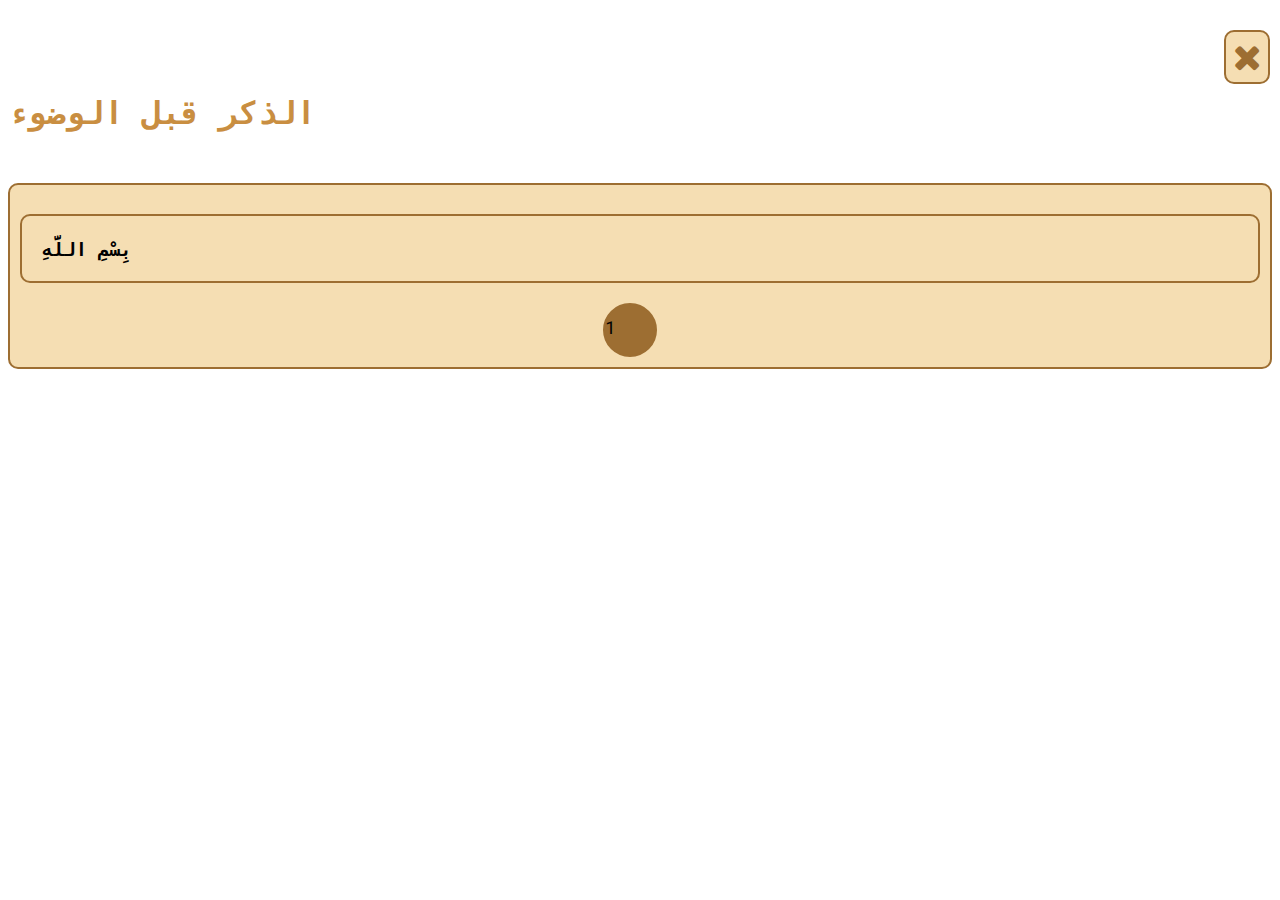
<file: 9ablelwoudou.html>
<html lang="en">
<head>
    <meta charset="UTF-8">
    <meta http-equiv="X-UA-Compatible" content="IE=edge">
    <meta name="viewport" content="width=device-width, initial-scale=1.0">
    <link rel="stylesheet" href="styles.css">
  <link href="https://cdn.jsdelivr.net/npm/bootstrap@5.3.0-alpha1/dist/css/bootstrap.min.css" rel="stylesheet" integrity="sha384-GLhlTQ8iRABdZLl6O3oVMWSktQOp6b7In1Zl3/Jr59b6EGGoI1aFkw7cmDA6j6gD" crossorigin="anonymous">
  <link rel="stylesheet" href="https://cdnjs.cloudflare.com/ajax/libs/font-awesome/4.7.0/css/font-awesome.min.css">
  <link rel="preconnect" href="https://fonts.googleapis.com">
<link rel="preconnect" href="https://fonts.gstatic.com" crossorigin>
<link href="https://fonts.googleapis.com/css2?family=Anton&family=Dancing+Script:wght@400;700&family=Roboto+Mono:ital,wght@0,100;1,300&display=swap" rel="stylesheet">
<link rel="stylesheet" href="https://cdnjs.cloudflare.com/ajax/libs/font-awesome/4.7.0/css/font-awesome.min.css">
    <title>الذكر قبل الوضوء</title>
</head>
<body>
   <div class="container ">
    <div class="row text-center">
        <div class="  col-12 ">
            <h1 class="text-center" style="margin-top: 90px;margin-bottom: 50px; color: rgb(201, 142, 65);">الذكر قبل الوضوء</h1>
           <a href="index.html"> <i class="fa fa-close" style="font-size:36px; position: fixed; border: 2px solid rgb(157, 110, 50); padding: 7px; color: rgb(157, 110, 50); background-color: wheat; border-radius: 10px; right: 10px; top: 30px;" ></i></a>
            
            <div class="dikr text-center col-12">
          <h3 class="dikr-text"  >بِسْمِ اللَّهِ</h3>
         <div class="repetition text-center"  >
              <p class="num" id="dikr_44" onclick="increment('dikr_44')">1</p>
              
      </div>
      </div>
     
    </div>
    </div>
   </div> 
   
   <script src="https://cdn.jsdelivr.net/npm/@popperjs/core@2.11.6/dist/umd/popper.min.js" integrity="sha384-oBqDVmMz9ATKxIep9tiCxS/Z9fNfEXiDAYTujMAeBAsjFuCZSmKbSSUnQlmh/jp3" crossorigin="anonymous"></script>
<script src="https://cdn.jsdelivr.net/npm/bootstrap@5.3.0-alpha1/dist/js/bootstrap.min.js" integrity="sha384-mQ93GR66B00ZXjt0YO5KlohRA5SY2XofN4zfuZxLkoj1gXtW8ANNCe9d5Y3eG5eD" crossorigin="anonymous"></script>
<script src="https://cdn.jsdelivr.net/npm/bootstrap@5.3.0-alpha1/dist/js/bootstrap.bundle.min.js" integrity="sha384-w76AqPfDkMBDXo30jS1Sgez6pr3x5MlQ1ZAGC+nuZB+EYdgRZgiwxhTBTkF7CXvN" crossorigin="anonymous"></script>
  <script src="app.js"></script>
  <script src="https://cdn.jsdelivr.net/npm/@popperjs/core@2.11.6/dist/umd/popper.min.js" integrity="sha384-oBqDVmMz9ATKxIep9tiCxS/Z9fNfEXiDAYTujMAeBAsjFuCZSmKbSSUnQlmh/jp3" crossorigin="anonymous"></script>
  <script src="https://cdn.jsdelivr.net/npm/bootstrap@5.3.0-alpha1/dist/js/bootstrap.min.js" integrity="sha384-mQ93GR66B00ZXjt0YO5KlohRA5SY2XofN4zfuZxLkoj1gXtW8ANNCe9d5Y3eG5eD" crossorigin="anonymous"></script>
</body>
</html>
</file>
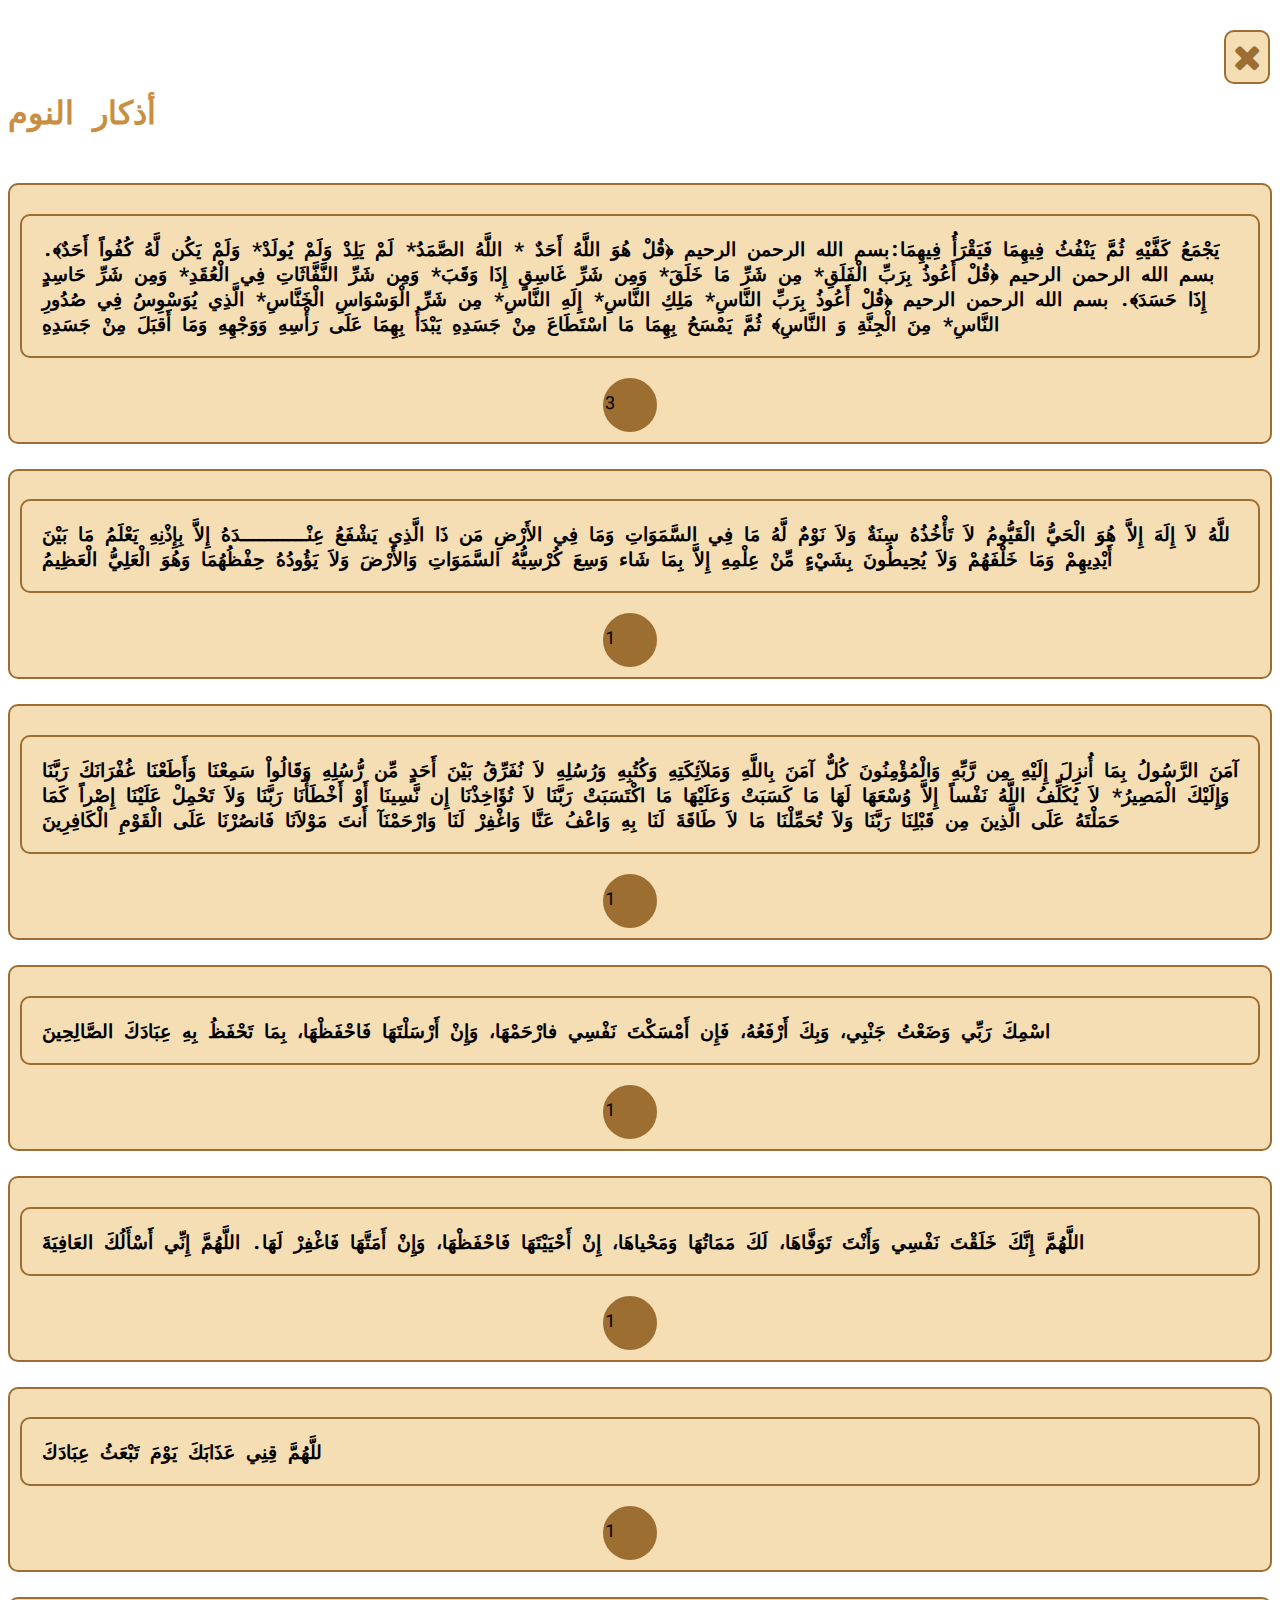
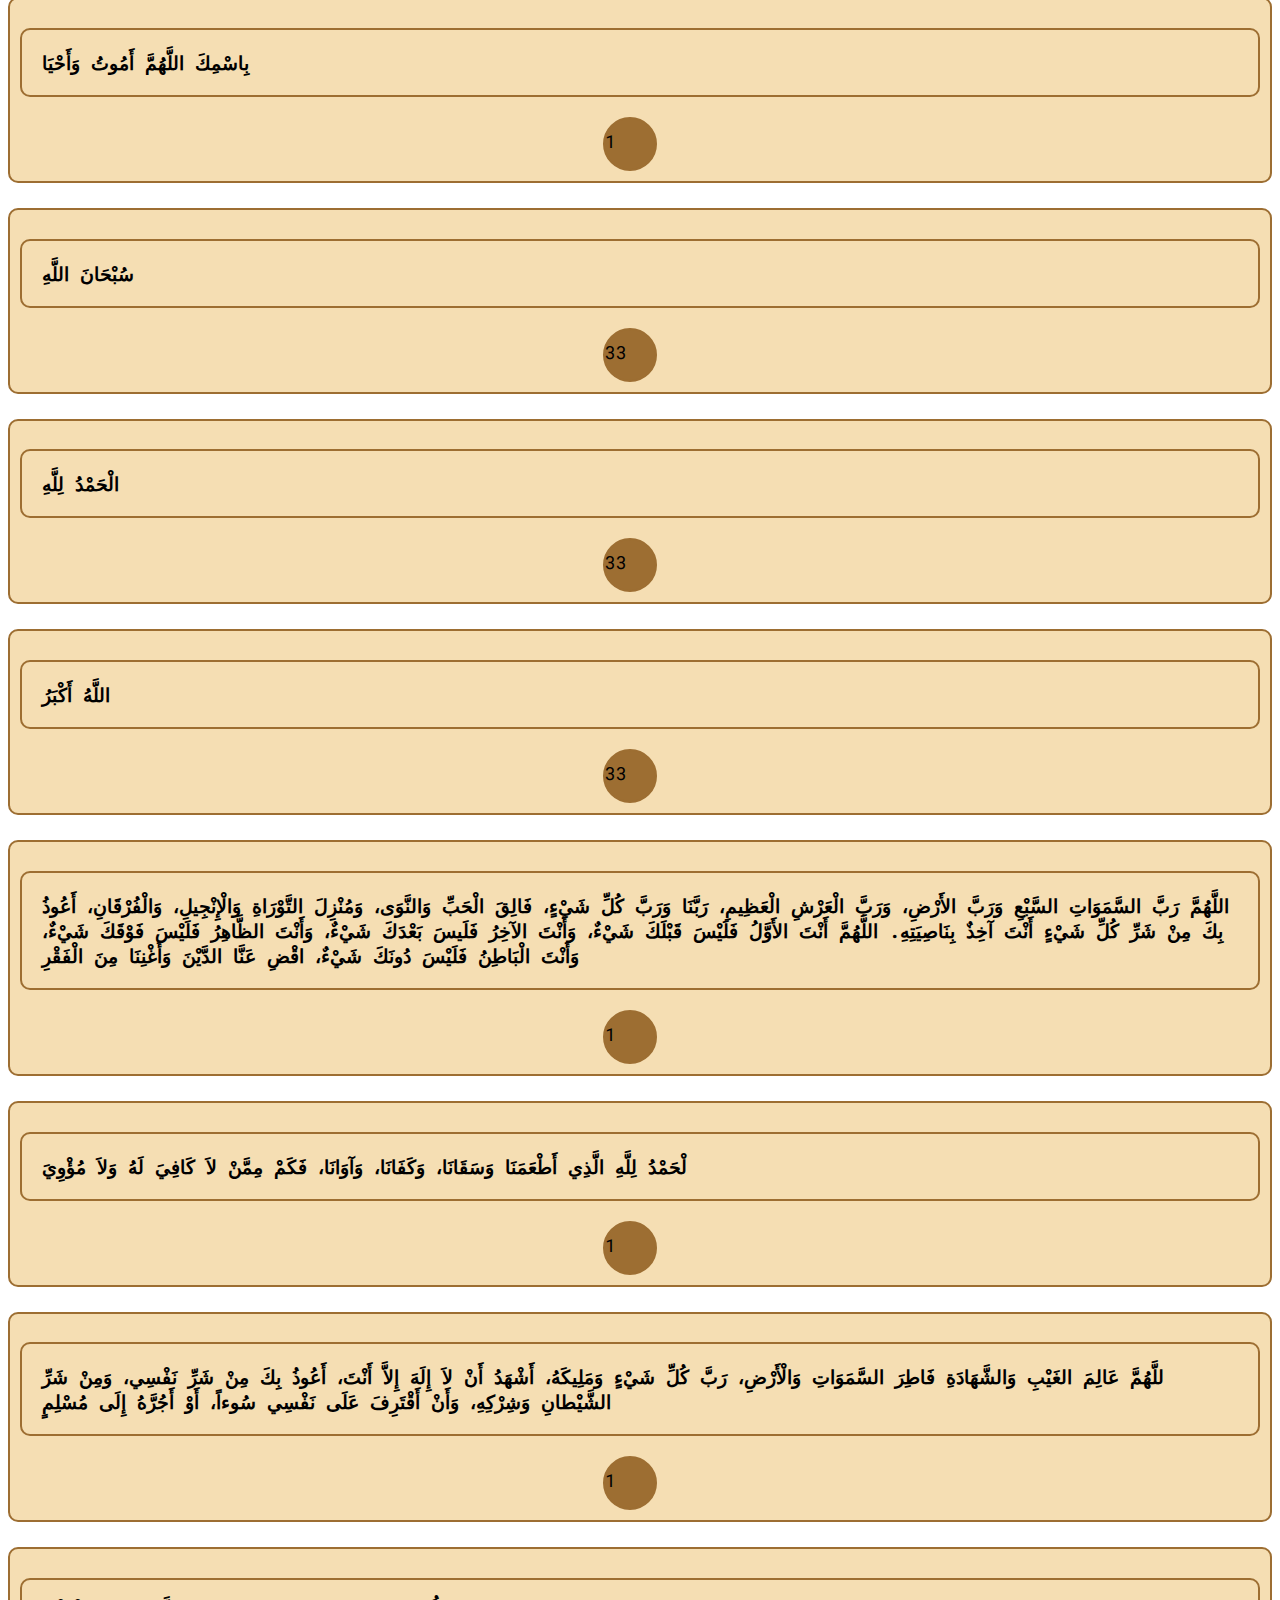
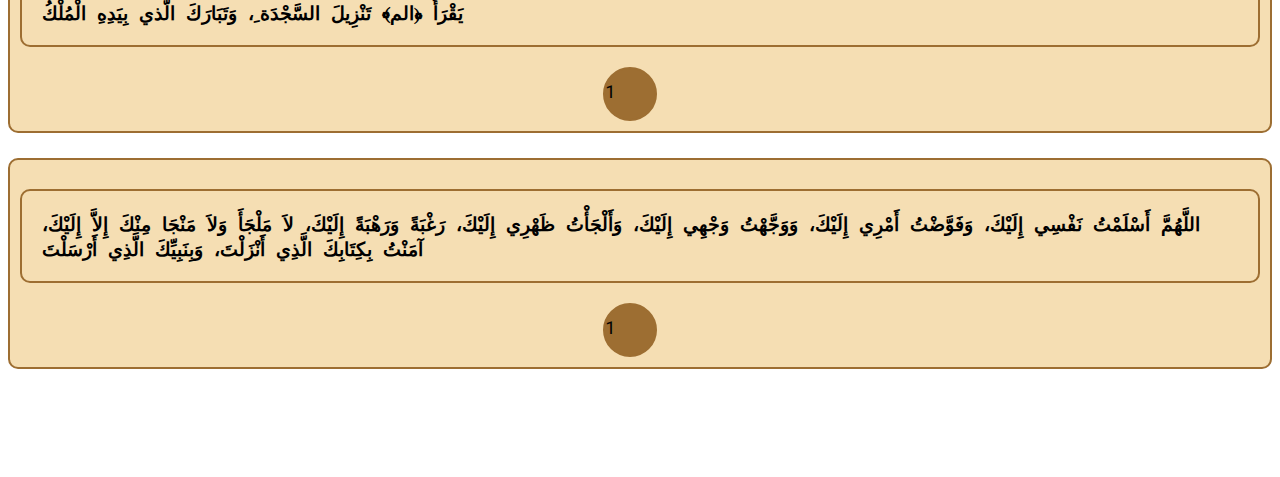
<file: adhkarnawm.html>
<!DOCTYPE html>

<html lang="en">
<head>
    <meta charset="UTF-8">
    <meta http-equiv="X-UA-Compatible" content="IE=edge">
    <meta name="viewport" content="width=device-width, initial-scale=1.0">
    <link rel="stylesheet" href="styles.css">
  <link href="https://cdn.jsdelivr.net/npm/bootstrap@5.3.0-alpha1/dist/css/bootstrap.min.css" rel="stylesheet" integrity="sha384-GLhlTQ8iRABdZLl6O3oVMWSktQOp6b7In1Zl3/Jr59b6EGGoI1aFkw7cmDA6j6gD" crossorigin="anonymous">
  <link rel="stylesheet" href="https://cdnjs.cloudflare.com/ajax/libs/font-awesome/4.7.0/css/font-awesome.min.css">
  <link rel="preconnect" href="https://fonts.googleapis.com">
<link rel="preconnect" href="https://fonts.gstatic.com" crossorigin>
<link href="https://fonts.googleapis.com/css2?family=Anton&family=Dancing+Script:wght@400;700&family=Roboto+Mono:ital,wght@0,100;1,300&display=swap" rel="stylesheet">
<link rel="stylesheet" href="https://cdnjs.cloudflare.com/ajax/libs/font-awesome/4.7.0/css/font-awesome.min.css">
    <title>أذكار النوم</title>
</head>
<body>
   <div class="container ">
    <div class="row text-center">
        <div class="  col-12 ">
            <h1 class="text-center" style="margin-top: 90px;margin-bottom: 50px; color: rgb(201, 142, 65);">أذكار النوم</h1>
           <a href="index.html"> <i class="fa fa-close" style="font-size:36px; position: fixed; border: 2px solid rgb(157, 110, 50); padding: 7px; color: rgb(157, 110, 50); background-color: wheat; border-radius: 10px; right: 10px; top: 30px;" ></i></a>
            
            <div class="dikr text-center col-12">
                <h3 class="dikr-text" >يَجْمَعُ كَفَّيْهِ ثُمَّ يَنْفُثُ فِيهِمَا فَيَقْرَأُ فِيهِمَا:بسم الله الرحمن الرحيم ﴿قُلْ هُوَ اللَّهُ أَحَدٌ * اللَّهُ الصَّمَدُ* لَمْ يَلِدْ وَلَمْ يُولَدْ* وَلَمْ يَكُن لَّهُ كُفُواً أَحَدٌ﴾. بسم الله الرحمن الرحيم ﴿قُلْ أَعُوذُ بِرَبِّ الْفَلَقِ* مِن شَرِّ مَا خَلَقَ* وَمِن شَرِّ غَاسِقٍ إِذَا وَقَبَ* وَمِن شَرِّ النَّفَّاثَاتِ فِي الْعُقَدِ* وَمِن شَرِّ حَاسِدٍ إِذَا حَسَدَ﴾. بسم الله الرحمن الرحيم ﴿قُلْ أَعُوذُ بِرَبِّ النَّاسِ* مَلِكِ النَّاسِ* إِلَهِ النَّاسِ* مِن شَرِّ الْوَسْوَاسِ الْخَنَّاسِ* الَّذِي يُوَسْوِسُ فِي صُدُورِ النَّاسِ* مِنَ الْجِنَّةِ وَ النَّاسِ﴾ ثُمَّ يَمْسَحُ بِهِمَا مَا اسْتَطَاعَ مِنْ جَسَدِهِ يَبْدَأُ بِهِمَا عَلَى رَأْسِهِ وَوَجْهِهِ وَمَا أَقبَلَ مِنْ جَسَدِهِ</h3>
               <div class="repetition text-center "  onclick="increment('dikr_24')">
                    <p class="num" id="dikr_24" >3</p>
                    
            </div>
            </div>
            <div class="dikr text-center col-12">
              <h3 class="dikr-text" >للَّهُ لاَ إِلَهَ إِلاَّ هُوَ الْحَيُّ الْقَيُّومُ لاَ تَأْخُذُهُ سِنَةٌ وَلاَ نَوْمٌ لَّهُ مَا فِي السَّمَوَاتِ وَمَا فِي الأَرْضِ مَن ذَا الَّذِي يَشْفَعُ عِنْـــــــــــدَهُ إِلاَّ بِإِذْنِهِ يَعْلَمُ مَا بَيْنَ أَيْدِيهِمْ وَمَا خَلْفَهُمْ وَلاَ يُحِيطُونَ بِشَيْءٍ مِّنْ عِلْمِهِ إِلاَّ بِمَا شَاء وَسِعَ كُرْسِيُّهُ السَّمَوَاتِ وَالأَرْضَ وَلاَ يَؤُودُهُ حِفْظُهُمَا وَهُوَ الْعَلِيُّ الْعَظِيمُ</h3>
             <div class="repetition text-center"  >
                  <p class="num" id="dikr_25" onclick="increment('dikr_25')">1</p>
                  
          </div>
          </div>
          <div class="dikr text-center col-12">
            <h3 class="dikr-text">آمَنَ الرَّسُولُ بِمَا أُنزِلَ إِلَيْهِ مِن رَّبِّهِ وَالْمُؤْمِنُونَ كُلٌّ آمَنَ بِاللَّهِ وَمَلآئِكَتِهِ وَكُتُبِهِ وَرُسُلِهِ لاَ نُفَرِّقُ بَيْنَ أَحَدٍ مِّن رُّسُلِهِ وَقَالُواْ سَمِعْنَا وَأَطَعْنَا غُفْرَانَكَ رَبَّنَا وَإِلَيْكَ الْمَصِيرُ* لاَ يُكَلِّفُ اللَّهُ نَفْساً إِلاَّ وُسْعَهَا لَهَا مَا كَسَبَتْ وَعَلَيْهَا مَا اكْتَسَبَتْ رَبَّنَا لاَ تُؤَاخِذْنَا إِن نَّسِينَا أَوْ أَخْطَأْنَا رَبَّنَا وَلاَ تَحْمِلْ عَلَيْنَا إِصْراً كَمَا حَمَلْتَهُ عَلَى الَّذِينَ مِن قَبْلِنَا رَبَّنَا وَلاَ تُحَمِّلْنَا مَا لاَ طَاقَةَ لَنَا بِهِ وَاعْفُ عَنَّا وَاغْفِرْ لَنَا وَارْحَمْنَآ أَنتَ مَوْلاَنَا فَانصُرْنَا عَلَى الْقَوْمِ الْكَافِرِينَ</h3>
            
           <div class="repetition text-center"  >
                <p class="num" id="dikr_26" onclick="increment('dikr_26')">1</p>
                
        </div>
        </div>
        <div class="dikr text-center col-12">
          <h3 class="dikr-text" >اسْمِكَ رَبِّي وَضَعْتُ جَنْبِي، وَبِكَ أَرْفَعُهُ، فَإِن أَمْسَكْتَ نَفْسِي فارْحَمْهَا، وَإِنْ أَرْسَلْتَهَا فَاحْفَظْهَا، بِمَا تَحْفَظُ بِهِ عِبَادَكَ الصَّالِحِينَ</h3>
            
           
         <div class="repetition text-center"  >
              <p class="num" id="dikr_27" onclick="increment('dikr_27')">1</p>
              
      </div>
      </div>
      <div class="dikr text-center col-12">
        <h3 class="dikr-text">اللَّهُمَّ إِنَّكَ خَلَقْتَ نَفْسِي وَأَنْتَ تَوَفَّاهَا، لَكَ مَمَاتُهَا وَمَحْياهَا، إِنْ أَحْيَيْتَهَا فَاحْفَظْهَا، وَإِنْ أَمَتَّهَا فَاغْفِرْ لَهَا. اللَّهُمَّ إِنِّي أَسْأَلُكَ العَافِيَةَ</h3>
       <div class="repetition text-center"  >
            <p class="num" id="dikr_28" onclick="increment('dikr_28')">1</p>
            
    </div>
    </div>
    <div class="dikr text-center col-12">
      <h3 class="dikr-text">للَّهُمَّ قِنِي عَذَابَكَ يَوْمَ تَبْعَثُ عِبَادَكَ</h3> 
     <div class="repetition text-center"  >
          <p class="num" id="dikr_29" onclick="increment('dikr_29')">1</p>
          
  </div>
  </div>
  <div class="dikr text-center col-12">
    <h3 class="dikr-text">بِاسْمِكَ اللَّهُمَّ أَمُوتُ وَأَحْيَا</h3> 
   <div class="repetition text-center"  >
        <p class="num" id="dikr_30" onclick="increment('dikr_30')">1</p>
        
</div>
</div>
<div class="dikr text-center col-12">
  <h3 class="dikr-text">سُبْحَانَ اللَّهِ</h3> 
 <div class="repetition text-center"  >
      <p class="num" id="dikr_31" onclick="increment('dikr_31')">33</p>
      
</div>
</div>
<div class="dikr text-center col-12">
  <h3 class="dikr-text">الْحَمْدُ لِلَّهِ</h3> 
 <div class="repetition text-center"  >
      <p class="num" id="dikr_32" onclick="increment('dikr_32')">33</p>
      
</div>
</div>
<div class="dikr text-center col-12">
  <h3 class="dikr-text">اللَّهُ أَكْبَرُ</h3> 
 <div class="repetition text-center"  >
      <p class="num" id="dikr_33" onclick="increment('dikr_33')">33</p>
      
</div>
</div>
<div class="dikr text-center col-12">
  <h3 class="dikr-text">اللَّهُمَّ رَبَّ السَّمَوَاتِ السَّبْعِ وَرَبَّ الأَرْضِ، وَرَبَّ الْعَرْشِ الْعَظِيمِ، رَبَّنَا وَرَبَّ كُلِّ شَيْءٍ، فَالِقَ الْحَبِّ وَالنَّوَى، وَمُنْزِلَ التَّوْرَاةِ وَالْإِنْجِيلِ، وَالْفُرْقَانِ، أَعُوذُ بِكَ مِنْ شَرِّ كُلِّ شَيْءٍ أَنْتَ آخِذٌ بِنَاصِيَتِهِ. اللَّهُمَّ أَنْتَ الأَوَّلُ فَلَيْسَ قَبْلَكَ شَيْءٌ، وَأَنْتَ الآخِرُ فَلَيسَ بَعْدَكَ شَيْءٌ، وَأَنْتَ الظَّاهِرُ فَلَيْسَ فَوْقَكَ شَيْءٌ، وَأَنْتَ الْبَاطِنُ فَلَيْسَ دُونَكَ شَيْءٌ، اقْضِ عَنَّا الدَّيْنَ وَأَغْنِنَا مِنَ الْفَقْرِ</h3> 
 <div class="repetition text-center"  >
      <p class="num" id="dikr_34" onclick="increment('dikr_34')">1</p>
      
</div>
</div>
<div class="dikr text-center col-12">
  <h3 class="dikr-text">لْحَمْدُ لِلَّهِ الَّذِي أَطْعَمَنَا وَسَقَانَا، وَكَفَانَا، وَآوَانَا، فَكَمْ مِمَّنْ لاَ كَافِيَ لَهُ وَلاَ مُؤْوِيَ</h3> 
 <div class="repetition text-center"  >
      <p class="num" id="dikr_35" onclick="increment('dikr_35')">1</p>
      
</div>
</div>

<div class="dikr text-center col-12">
  <h3 class="dikr-text">للَّهُمَّ عَالِمَ الغَيْبِ وَالشَّهَادَةِ فَاطِرَ السَّمَوَاتِ وَالْأَرْضِ، رَبَّ كُلِّ شَيْءٍ وَمَلِيكَهُ، أَشْهَدُ أَنْ لاَ إِلَهَ إِلاَّ أَنْتَ، أَعُوذُ بِكَ مِنْ شَرِّ نَفْسِي، وَمِنْ شَرِّ الشَّيْطانِ وَشِرْكِهِ، وَأَنْ أَقْتَرِفَ عَلَى نَفْسِي سُوءاً، أَوْ أَجُرَّهُ إِلَى مُسْلِمٍ</h3> 
 <div class="repetition text-center"  >
      <p class="num" id="dikr_36" onclick="increment('dikr_36')">1</p>
      
</div>
</div>

<div class="dikr text-center col-12">
  <h3 class="dikr-text">يَقْرَأُ ﴿الم﴾ تَنْزِيلَ السَّجْدَة ِ، وَتَبَارَكَ الَّذي بِيَدِهِ الْمُلْكُ</h3> 
 <div class="repetition text-center"  >
      <p class="num" id="dikr_37" onclick="increment('dikr_37')">1</p>
      
</div>
</div>
<div class="dikr text-center col-12">
  <h3 class="dikr-text">اللَّهُمَّ أَسْلَمْتُ نَفْسِي إِلَيْكَ، وَفَوَّضْتُ أَمْرِي إِلَيْكَ، وَوَجَّهْتُ وَجْهِي إِلَيْكَ، وَأَلْجَأْتُ ظَهْرِي إِلَيْكَ، رَغْبَةً وَرَهْبَةً إِلَيْكَ، لاَ مَلْجَأَ وَلاَ مَنْجَا مِنْكَ إِلاَّ إِلَيْكَ، آمَنْتُ بِكِتَابِكَ الَّذِي أَنْزَلْتَ، وَبِنَبِيِّكَ الَّذِي أَرْسَلْتَ</h3> 
 <div class="repetition text-center"  >
      <p class="num" id="dikr_38" onclick="increment('dikr_38')">1</p>
      
</div>
</div>



</div>




        </div>
    </div>
   </div> 
   
   <script src="https://cdn.jsdelivr.net/npm/@popperjs/core@2.11.6/dist/umd/popper.min.js" integrity="sha384-oBqDVmMz9ATKxIep9tiCxS/Z9fNfEXiDAYTujMAeBAsjFuCZSmKbSSUnQlmh/jp3" crossorigin="anonymous"></script>
<script src="https://cdn.jsdelivr.net/npm/bootstrap@5.3.0-alpha1/dist/js/bootstrap.min.js" integrity="sha384-mQ93GR66B00ZXjt0YO5KlohRA5SY2XofN4zfuZxLkoj1gXtW8ANNCe9d5Y3eG5eD" crossorigin="anonymous"></script>
<script src="https://cdn.jsdelivr.net/npm/bootstrap@5.3.0-alpha1/dist/js/bootstrap.bundle.min.js" integrity="sha384-w76AqPfDkMBDXo30jS1Sgez6pr3x5MlQ1ZAGC+nuZB+EYdgRZgiwxhTBTkF7CXvN" crossorigin="anonymous"></script>
  <script src="app.js"></script>
  <script src="https://cdn.jsdelivr.net/npm/@popperjs/core@2.11.6/dist/umd/popper.min.js" integrity="sha384-oBqDVmMz9ATKxIep9tiCxS/Z9fNfEXiDAYTujMAeBAsjFuCZSmKbSSUnQlmh/jp3" crossorigin="anonymous"></script>
  <script src="https://cdn.jsdelivr.net/npm/bootstrap@5.3.0-alpha1/dist/js/bootstrap.min.js" integrity="sha384-mQ93GR66B00ZXjt0YO5KlohRA5SY2XofN4zfuZxLkoj1gXtW8ANNCe9d5Y3eG5eD" crossorigin="anonymous"></script>
</body>
</html>
</file>
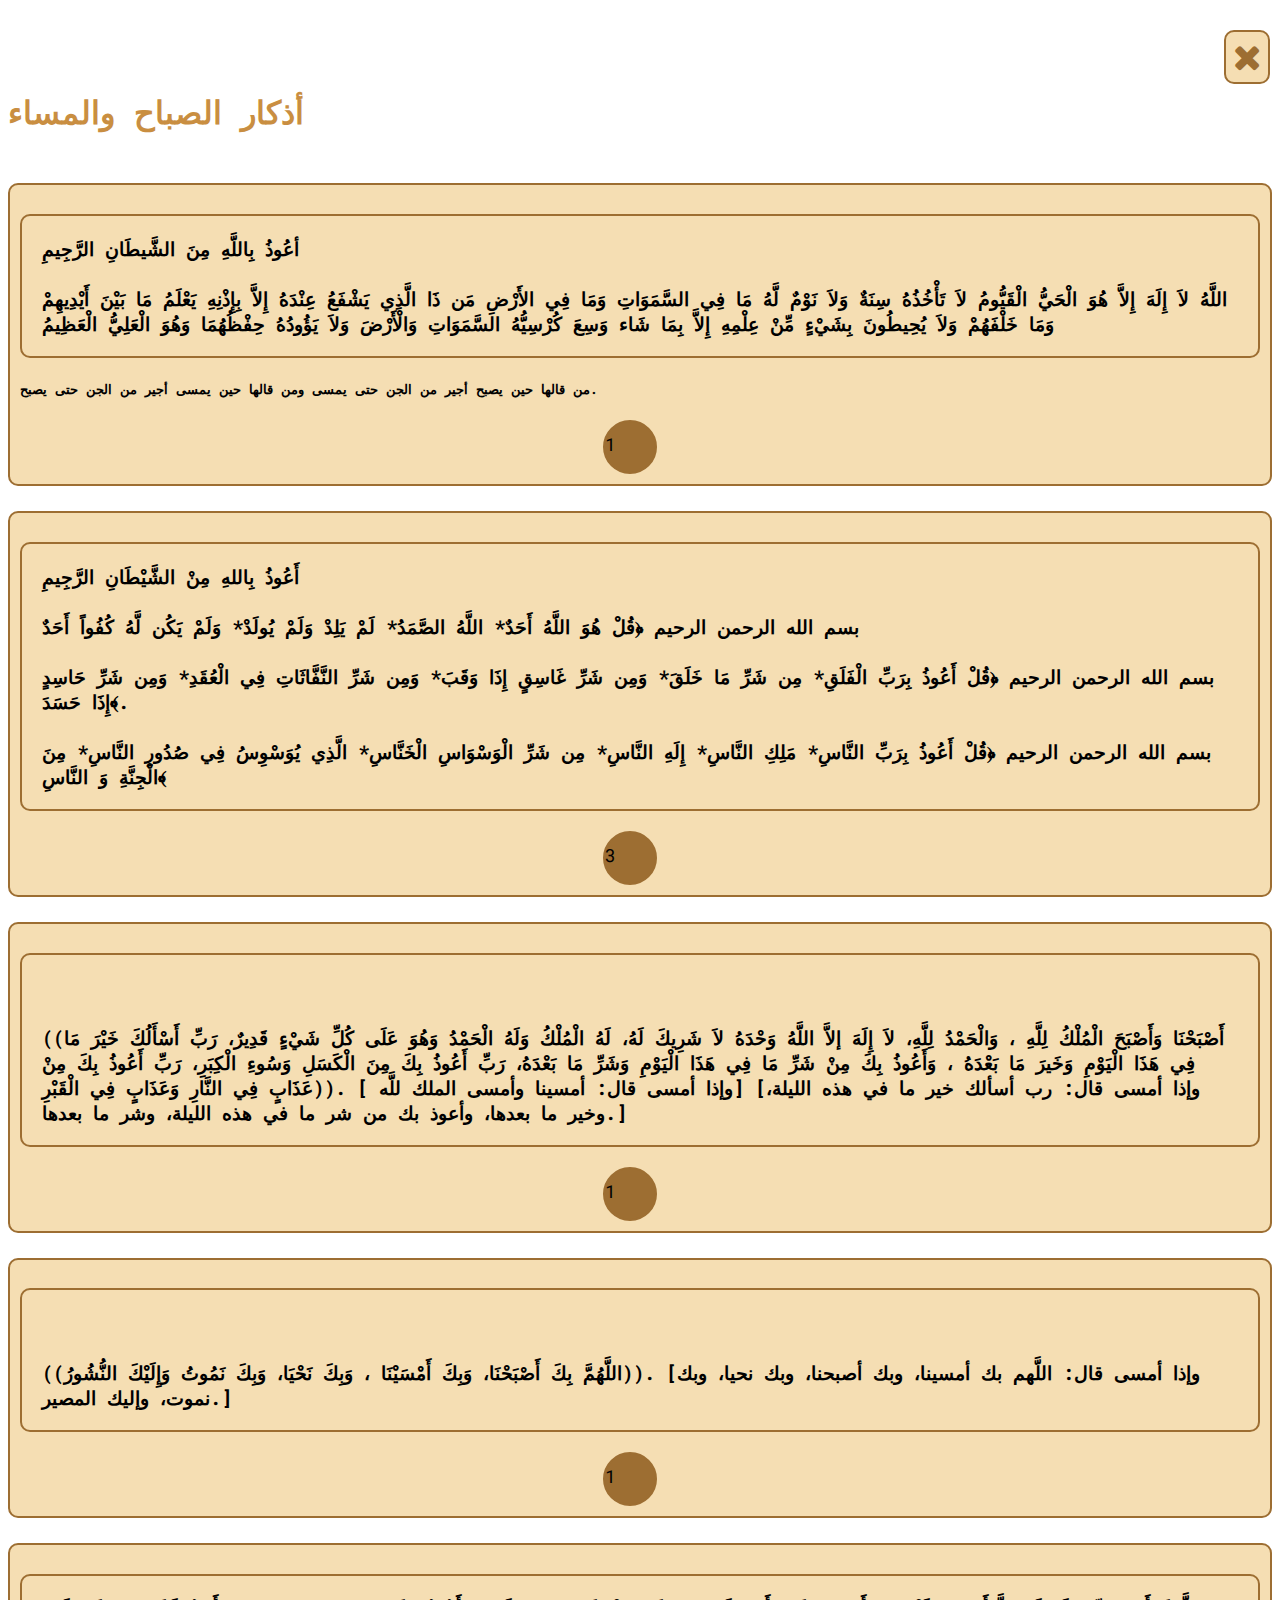
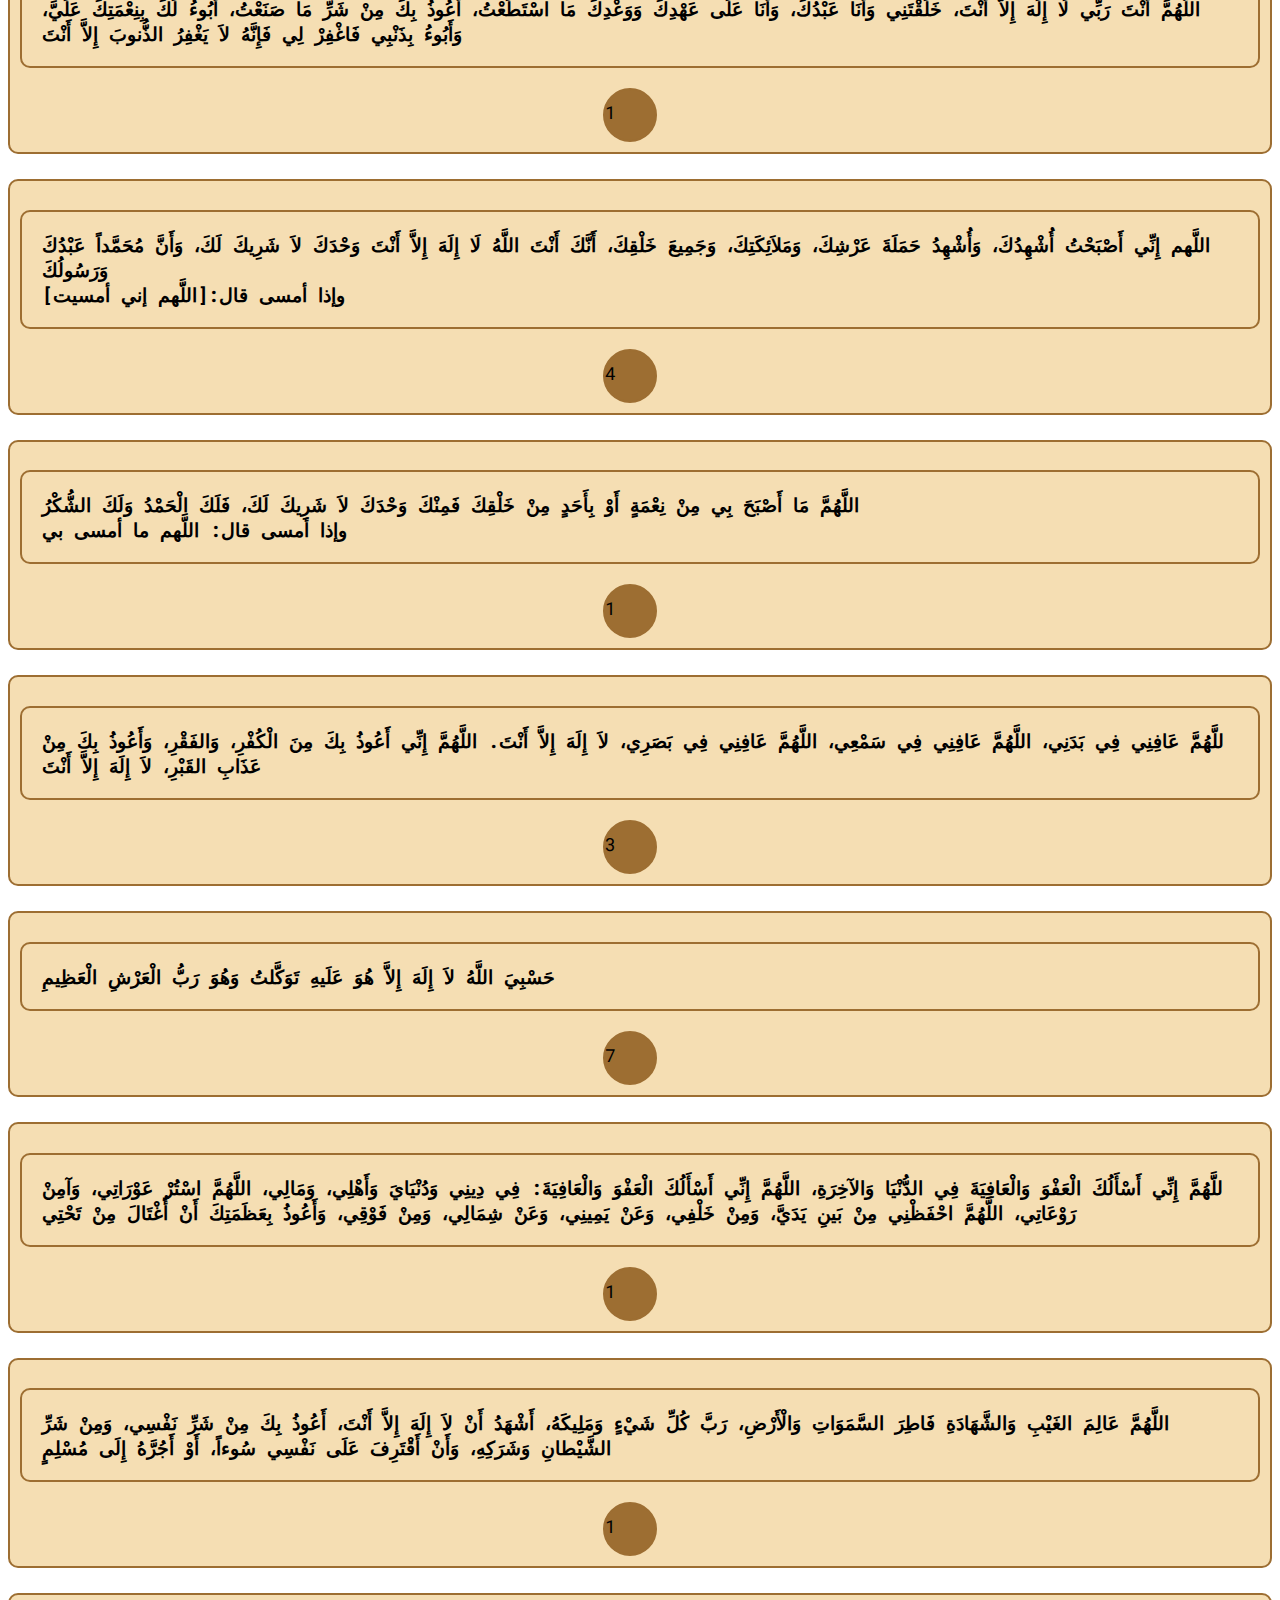
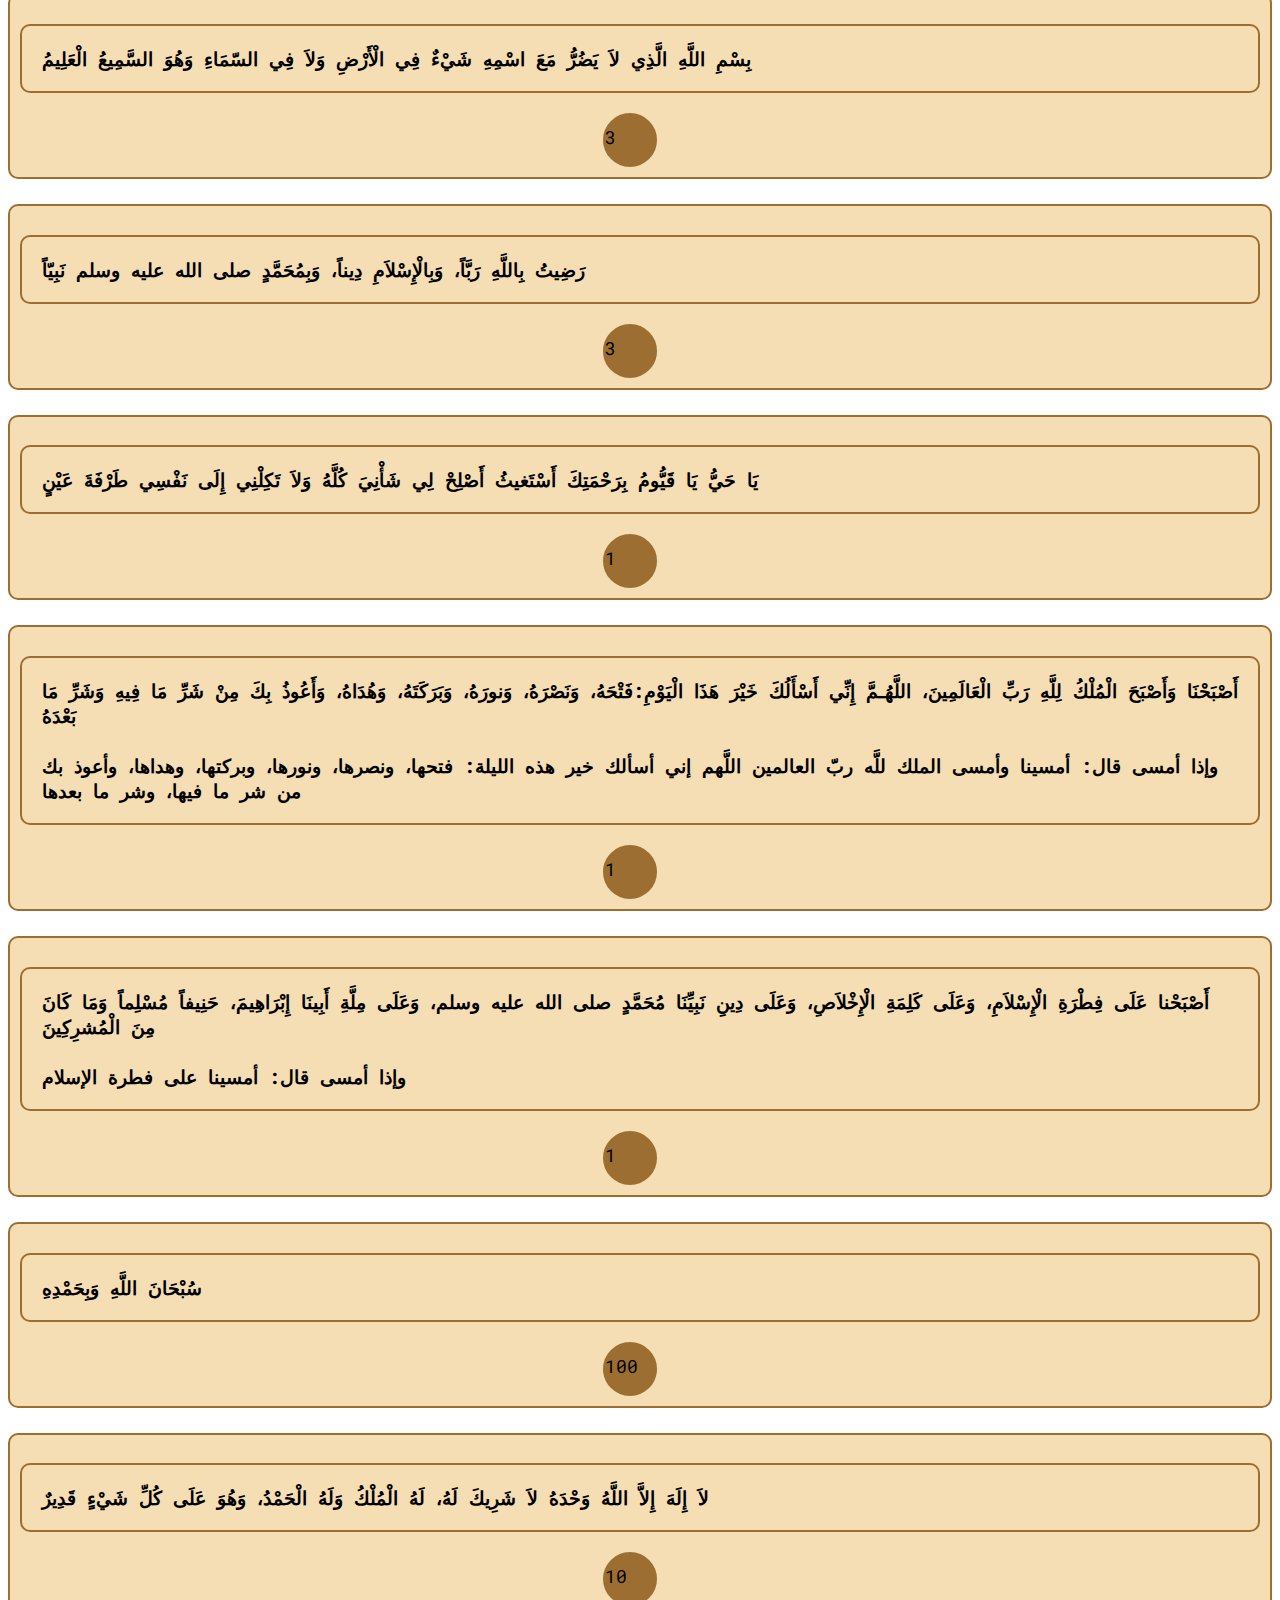
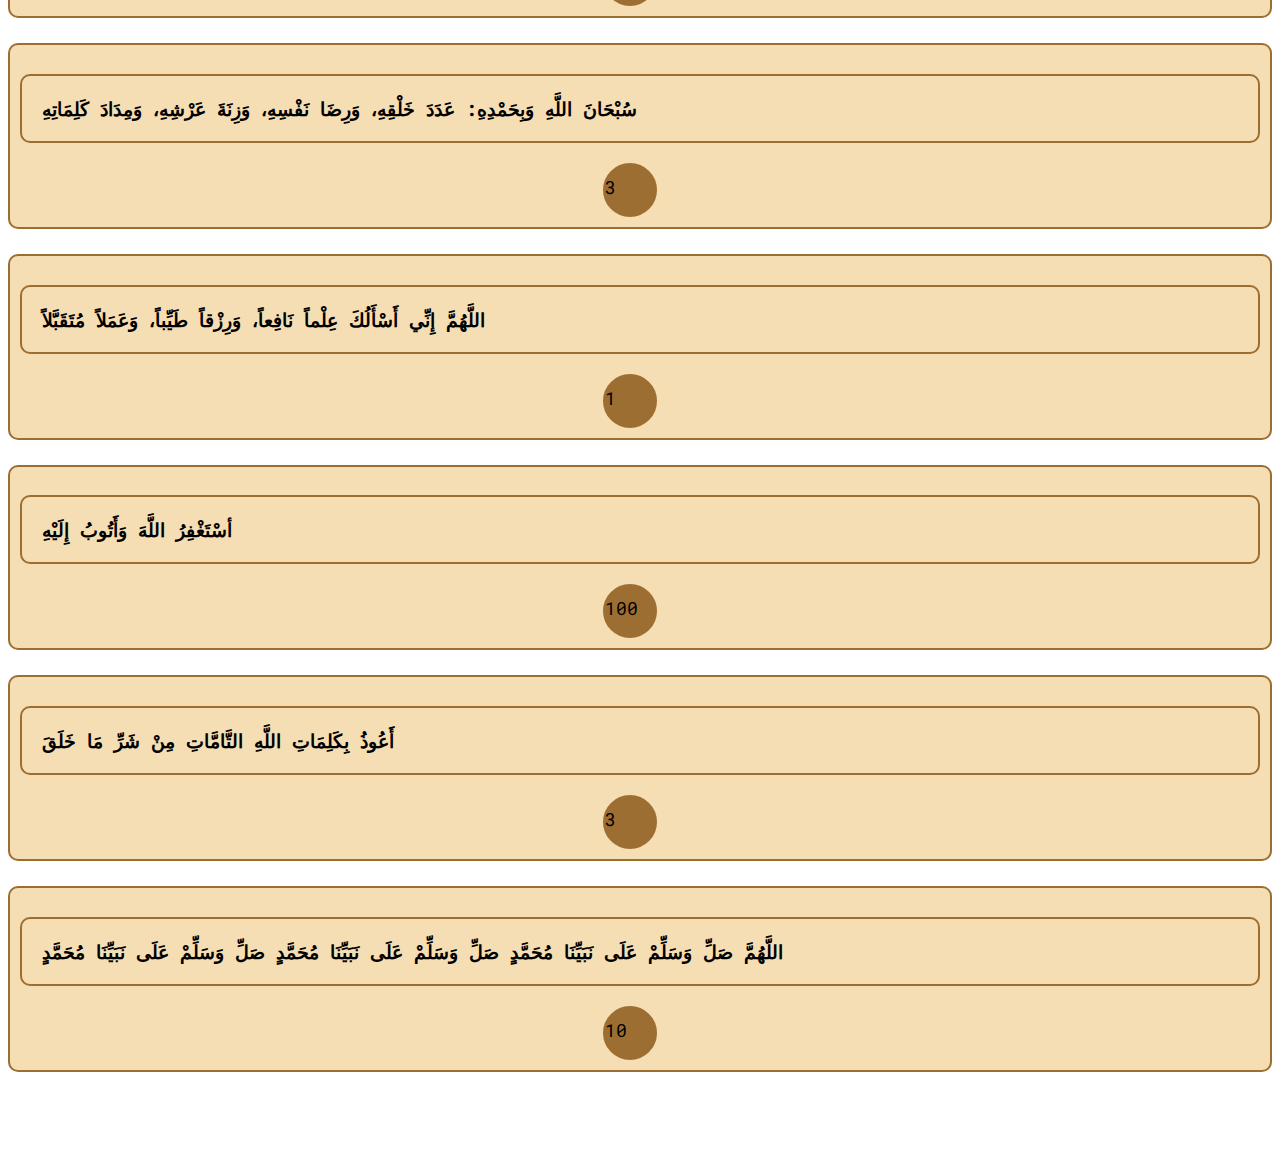
<file: adhkarsabah.html>
<html lang="en">
<head>
    <meta charset="UTF-8">
    <meta http-equiv="X-UA-Compatible" content="IE=edge">
    <meta name="viewport" content="width=device-width, initial-scale=1.0">
    <link rel="stylesheet" href="styles.css">
  <link href="https://cdn.jsdelivr.net/npm/bootstrap@5.3.0-alpha1/dist/css/bootstrap.min.css" rel="stylesheet" integrity="sha384-GLhlTQ8iRABdZLl6O3oVMWSktQOp6b7In1Zl3/Jr59b6EGGoI1aFkw7cmDA6j6gD" crossorigin="anonymous">
  <link rel="stylesheet" href="https://cdnjs.cloudflare.com/ajax/libs/font-awesome/4.7.0/css/font-awesome.min.css">
  <link rel="preconnect" href="https://fonts.googleapis.com">
<link rel="preconnect" href="https://fonts.gstatic.com" crossorigin>
<link href="https://fonts.googleapis.com/css2?family=Anton&family=Dancing+Script:wght@400;700&family=Roboto+Mono:ital,wght@0,100;1,300&display=swap" rel="stylesheet">
<link rel="stylesheet" href="https://cdnjs.cloudflare.com/ajax/libs/font-awesome/4.7.0/css/font-awesome.min.css">
    <title>أذكار الصباح و المساء</title>
</head>
<body>
   <div class="container ">
    <div class="row text-center">
        <div class="  col-12 ">
            <h1 class="text-center" style="margin-top: 90px;margin-bottom: 50px; color: rgb(201, 142, 65);">أذكار الصباح والمساء</h1>
           <a href="index.html"> <i class="fa fa-close" style="font-size:36px; position: fixed; border: 2px solid rgb(157, 110, 50); padding: 7px; color: rgb(157, 110, 50); background-color: wheat; border-radius: 10px; right: 10px; top: 30px;" ></i></a>
            
            <div class="dikr text-center col-12">
                <h3 class="dikr-text" >أعُوذُ بِاللَّهِ مِنَ الشَّيطَانِ الرَّجِيمِ<br><br> اللَّهُ لاَ إِلَهَ إِلاَّ هُوَ الْحَيُّ الْقَيُّومُ لاَ تَأْخُذُهُ سِنَةٌ وَلاَ نَوْمٌ لَّهُ مَا فِي السَّمَوَاتِ وَمَا فِي الأَرْضِ مَن ذَا الَّذِي يَشْفَعُ عِنْدَهُ إِلاَّ بِإِذْنِهِ يَعْلَمُ مَا بَيْنَ أَيْدِيهِمْ وَمَا خَلْفَهُمْ وَلاَ يُحِيطُونَ بِشَيْءٍ مِّنْ عِلْمِهِ إِلاَّ بِمَا شَاء وَسِعَ كُرْسِيُّهُ السَّمَوَاتِ وَالْأَرْضَ وَلاَ يَؤُودُهُ حِفْظُهُمَا وَهُوَ الْعَلِيُّ الْعَظِيمُ </h3> 
<h5>من قالها حين يصبح أجير من الجن حتى يمسى ومن قالها حين يمسى أجير من الجن حتى يصبح. 
  </h5>
               <div class="repetition text-center "  onclick="increment('dikr_1')">
                    <p class="num" id="dikr_1" >1</p>
                    
            </div>
            </div>
            <div class="dikr text-center col-12">
              <h3 class="dikr-text" >أَعُوذُ بِاللهِ مِنْ الشَّيْطَانِ الرَّجِيمِ
                <br><br>
                بسم الله الرحمن الرحيم ﴿قُلْ هُوَ اللَّهُ أَحَدٌ* اللَّهُ الصَّمَدُ* لَمْ يَلِدْ وَلَمْ يُولَدْ* وَلَمْ يَكُن لَّهُ كُفُواً أَحَدٌ <br><br> بسم الله الرحمن الرحيم ﴿قُلْ أَعُوذُ بِرَبِّ الْفَلَقِ* مِن شَرِّ مَا خَلَقَ* وَمِن شَرِّ غَاسِقٍ إِذَا وَقَبَ* وَمِن شَرِّ النَّفَّاثَاتِ فِي الْعُقَدِ* وَمِن شَرِّ حَاسِدٍ إِذَا حَسَدَ﴾. <br><br> بسم الله الرحمن الرحيم ﴿قُلْ أَعُوذُ بِرَبِّ النَّاسِ* مَلِكِ النَّاسِ* إِلَهِ النَّاسِ* مِن شَرِّ الْوَسْوَاسِ الْخَنَّاسِ* الَّذِي يُوَسْوِسُ فِي صُدُورِ النَّاسِ* مِنَ الْجِنَّةِ وَ النَّاسِ﴾ </h3> 
                
             <div class="repetition text-center"  >
                  <p class="num" id="dikr_2" onclick="increment('dikr_2')">3</p>
                  
          </div>
          </div>
          <div class="dikr text-center col-12">
            <h3 class="dikr-text">
              <br><br>
              ((أَصْبَحْنَا وَأَصْبَحَ الْمُلْكُ لِلَّهِ ، وَالْحَمْدُ لِلَّهِ، لاَ إِلَهَ إلاَّ اللَّهُ وَحْدَهُ لاَ شَرِيكَ لَهُ، لَهُ الْمُلْكُ وَلَهُ الْحَمْدُ وَهُوَ عَلَى كُلِّ شَيْءٍ قَدِيرٌ، رَبِّ أَسْأَلُكَ خَيْرَ مَا فِي هَذَا الْيَوْمِ وَخَيرَ مَا بَعْدَهُ ، وَأَعُوذُ بِكَ مِنْ شَرِّ مَا فِي هَذَا الْيَوْمِ وَشَرِّ مَا بَعْدَهُ، رَبِّ أَعُوذُ بِكَ مِنَ الْكَسَلِ وَسُوءِ الْكِبَرِ، رَبِّ أَعُوذُ بِكَ مِنْ عَذَابٍ فِي النَّارِ وَعَذَابٍ فِي الْقَبْرِ)). [ وإذا أمسى قال: أمسينا وأمسى الملك للَّه] [وإذا أمسى قال: رب أسألك خير ما في هذه الليلة، وخير ما بعدها، وأعوذ بك من شر ما في هذه الليلة، وشر ما بعدها.] </h3> 
           <div class="repetition text-center"  >
                <p class="num" id="dikr_3" onclick="increment('dikr_3')">1</p>
                
        </div>
        </div>
        <div class="dikr text-center col-12">
          <h3 class="dikr-text" >
            <br><br>
            ((اللَّهُمَّ بِكَ أَصْبَحْنَا، وَبِكَ أَمْسَيْنَا ، وَبِكَ نَحْيَا، وَبِكَ نَمُوتُ وَإِلَيْكَ النُّشُورُ)). [وإذا أمسى قال: اللَّهم بك أمسينا، وبك أصبحنا، وبك نحيا، وبك نموت، وإليك المصير.]</h3> 
         <div class="repetition text-center"  >
              <p class="num" id="dikr_4" onclick="increment('dikr_4')">1</p>
              
      </div>
      </div>
      <div class="dikr text-center col-12">
        <h3 class="dikr-text"> اللَّهُمَّ أَنْتَ رَبِّي لَا إِلَهَ إِلاَّ أَنْتَ، خَلَقْتَنِي وَأَنَا عَبْدُكَ، وَأَنَا عَلَى عَهْدِكَ وَوَعْدِكَ مَا اسْتَطَعْتُ، أَعُوذُ بِكَ مِنْ شَرِّ مَا صَنَعْتُ، أَبُوءُ لَكَ بِنِعْمَتِكَ عَلَيَّ، وَأَبُوءُ بِذَنْبِي فَاغْفِرْ لِي فَإِنَّهُ لاَ يَغْفِرُ الذُّنوبَ إِلاَّ أَنْتَ</h3> 
       <div class="repetition text-center"  >
            <p class="num" id="dikr_5" onclick="increment('dikr_5')">1</p>
            
    </div>
    </div>
    <div class="dikr text-center col-12">
      <h3 class="dikr-text" >اللَّهم إِنِّي أَصْبَحْتُ أُشْهِدُكَ، وَأُشْهِدُ حَمَلَةَ عَرْشِكَ، وَمَلاَئِكَتِكَ، وَجَمِيعَ خَلْقِكَ، أَنَّكَ أَنْتَ اللَّهُ لَا إِلَهَ إِلاَّ أَنْتَ وَحْدَكَ لاَ شَرِيكَ لَكَ، وَأَنَّ مُحَمَّداً عَبْدُكَ وَرَسُولُكَ<br>وإذا أمسى قال:[اللَّهم إني أمسيت]  </h3> 
     <div class="repetition text-center"  >
          <p class="num" id="dikr_6" onclick="increment('dikr_6')">4</p>
          
  </div>
  </div>
  <div class="dikr text-center col-12">
    <h3 class="dikr-text">اللَّهُمَّ مَا أَصْبَحَ بِي مِنْ نِعْمَةٍ أَوْ بِأَحَدٍ مِنْ خَلْقِكَ فَمِنْكَ وَحْدَكَ لاَ شَرِيكَ لَكَ، فَلَكَ الْحَمْدُ وَلَكَ الشُّكْرُ <br>وإذا أمسى قال: اللَّهم ما أمسى بي</h3> 
   <div class="repetition text-center"  >
        <p class="num" id="dikr_7" onclick="increment('dikr_7')">1</p>
        
</div>
</div>
<div class="dikr text-center col-12">
  <h3 class="dikr-text" >للَّهُمَّ عَافِنِي فِي بَدَنِي، اللَّهُمَّ عَافِنِي فِي سَمْعِي، اللَّهُمَّ عَافِنِي فِي بَصَرِي، لاَ إِلَهَ إِلاَّ أَنْتَ. اللَّهُمَّ إِنِّي أَعُوذُ بِكَ مِنَ الْكُفْرِ، وَالفَقْرِ، وَأَعُوذُ بِكَ مِنْ عَذَابِ القَبْرِ، لاَ إِلَهَ إِلاَّ أَنْتَ</h3> 
 <div class="repetition text-center"  >
      <p class="num" id="dikr_8" onclick="increment('dikr_8')">3</p>
      
</div>
</div>
<div class="dikr text-center col-12">
  <h3 class="dikr-text">حَسْبِيَ اللَّهُ لاَ إِلَهَ إِلاَّ هُوَ عَلَيهِ تَوَكَّلتُ وَهُوَ رَبُّ الْعَرْشِ الْعَظِيمِ</h3> 
 <div class="repetition text-center"  >
      <p class="num" id="dikr_9" onclick="increment('dikr_9')">7</p>
      
</div>
</div>
<div class="dikr text-center col-12">
  <h3 class="dikr-text">للَّهُمَّ إِنِّي أَسْأَلُكَ الْعَفْوَ وَالْعَافِيَةَ فِي الدُّنْيَا وَالآخِرَةِ، اللَّهُمَّ إِنِّي أَسْأَلُكَ الْعَفْوَ وَالْعَافِيَةَ: فِي دِينِي وَدُنْيَايَ وَأَهْلِي، وَمَالِي، اللَّهُمَّ اسْتُرْ عَوْرَاتِي، وَآمِنْ رَوْعَاتِي، اللَّهُمَّ احْفَظْنِي مِنْ بَينِ يَدَيَّ، وَمِنْ خَلْفِي، وَعَنْ يَمِينِي، وَعَنْ شِمَالِي، وَمِنْ فَوْقِي، وَأَعُوذُ بِعَظَمَتِكَ أَنْ أُغْتَالَ مِنْ تَحْتِي</h3> 
 <div class="repetition text-center"  >
      <p class="num" id="dikr_10" onclick="increment('dikr_10')">1</p>
      
</div>
</div>
<div class="dikr text-center col-12">
  <h3 class="dikr-text">اللَّهُمَّ عَالِمَ الغَيْبِ وَالشَّهَادَةِ فَاطِرَ السَّمَوَاتِ وَالْأَرْضِ، رَبَّ كُلِّ شَيْءٍ وَمَلِيكَهُ، أَشْهَدُ أَنْ لاَ إِلَهَ إِلاَّ أَنْتَ، أَعُوذُ بِكَ مِنْ شَرِّ نَفْسِي، وَمِنْ شَرِّ الشَّيْطانِ وَشَرَكِهِ، وَأَنْ أَقْتَرِفَ عَلَى نَفْسِي سُوءاً، أَوْ أَجُرَّهُ إِلَى مُسْلِمٍ</h3> 
 <div class="repetition text-center"  >
      <p class="num" id="dikr_11" onclick="increment('dikr_11')">1</p>
      
</div>
</div>
<div class="dikr text-center col-12">
  <h3 class="dikr-text">بِسْمِ اللَّهِ الَّذِي لاَ يَضُرُّ مَعَ اسْمِهِ شَيْءٌ فِي الْأَرْضِ وَلاَ فِي السّمَاءِ وَهُوَ السَّمِيعُ الْعَلِيمُ</h3> 
 <div class="repetition text-center"  >
      <p class="num" id="dikr_12" onclick="increment('dikr_12')">3</p>
      
</div>
</div>

<div class="dikr text-center col-12">
  <h3 class="dikr-text">رَضِيتُ بِاللَّهِ رَبَّاً، وَبِالْإِسْلاَمِ دِيناً، وَبِمُحَمَّدٍ صلى الله عليه وسلم نَبِيّاً</h3> 
 <div class="repetition text-center"  >
      <p class="num" id="dikr_13" onclick="increment('dikr_13')">3</p>
      
</div>
</div>

<div class="dikr text-center col-12">
  <h3 class="dikr-text">يَا حَيُّ يَا قَيُّومُ بِرَحْمَتِكَ أَسْتَغيثُ أَصْلِحْ لِي شَأْنِيَ كُلَّهُ وَلاَ تَكِلْنِي إِلَى نَفْسِي طَرْفَةَ عَيْنٍ</h3> 
 <div class="repetition text-center"  >
      <p class="num" id="dikr_14" onclick="increment('dikr_14')">1</p>
      
</div>
</div>
<div class="dikr text-center col-12">
  <h3 class="dikr-text">أَصْبَحْنَا وَأَصْبَحَ الْمُلْكُ لِلَّهِ رَبِّ الْعَالَمِينَ، اللَّهُـمَّ إِنِّي أَسْأَلُكَ خَيْرَ هَذَا الْيَوْمِ:فَتْحَهُ، وَنَصْرَهُ، وَنورَهُ، وَبَرَكَتَهُ، وَهُدَاهُ، وَأَعُوذُ بِكَ مِنْ شَرِّ مَا فِيهِ وَشَرِّ مَا بَعْدَهُ<br><br>وإذا أمسى قال: أمسينا وأمسى الملك للَّه ربّ العالمين اللَّهم إني أسألك خير هذه الليلة: فتحها، ونصرها، ونورها، وبركتها، وهداها، وأعوذ بك من شر ما فيها، وشر ما بعدها</h3> 
 <div class="repetition text-center"  >
      <p class="num" id="dikr_15" onclick="increment('dikr_15')">1</p>
      
</div>
</div>
<div class="dikr text-center col-12">
  <h3 class="dikr-text">أَصْبَحْنا عَلَى فِطْرَةِ الْإِسْلاَمِ، وَعَلَى كَلِمَةِ الْإِخْلاَصِ، وَعَلَى دِينِ نَبِيِّنَا مُحَمَّدٍ صلى الله عليه وسلم، وَعَلَى مِلَّةِ أَبِينَا إِبْرَاهِيمَ، حَنِيفاً مُسْلِماً وَمَا كَانَ مِنَ الْمُشرِكِينَ <br><br>وإذا أمسى قال: أمسينا على فطرة الإسلام</h3> 
 <div class="repetition text-center"  >
      <p class="num" id="dikr_16" onclick="increment('dikr_16')">1</p>
      
</div>
</div>
<div class="dikr text-center col-12">
  <h3 class="dikr-text">سُبْحَانَ اللَّهِ وَبِحَمْدِهِ</h3> 
 <div class="repetition text-center"  >
      <p class="num" id="dikr_17" onclick="increment('dikr_17')">100</p>
      
</div>
</div><div class="dikr text-center col-12">
  <h3 class="dikr-text">لاَ إِلَهَ إِلاَّ اللَّهُ وَحْدَهُ لاَ شَرِيكَ لَهُ، لَهُ الْمُلْكُ وَلَهُ الْحَمْدُ، وَهُوَ عَلَى كُلِّ شَيْءٍ قَدِيرٌ</h3> 
 <div class="repetition text-center"  >
      <p class="num" id="dikr_18" onclick="increment('dikr_18')">10</p>
      
</div>
</div>

<div class="dikr text-center col-12">
  <h3 class="dikr-text "> سُبْحَانَ اللَّهِ وَبِحَمْدِهِ: عَدَدَ خَلْقِهِ، وَرِضَا نَفْسِهِ، وَزِنَةَ عَرْشِهِ، وَمِدَادَ كَلِمَاتِهِ</h3> 
 <div class="repetition text-center"  >
      <p class="num" id="dikr_19" onclick="increment('dikr_19')">3</p>
      
</div>
</div>
<div class="dikr text-center col-12">
  <h3 class="dikr-text ">اللَّهُمَّ إِنِّي أَسْأَلُكَ عِلْماً نَافِعاً، وَرِزْقاً طَيِّباً، وَعَمَلاً مُتَقَبَّلاً</h3> 
 <div class="repetition text-center"  >
      <p class="num" id="dikr_20" onclick="increment('dikr_20')">1</p>
      
</div>
</div>
<div class="dikr text-center col-12">
  <h3 class="dikr-text ">أسْتَغْفِرُ اللَّهَ وَأَتُوبُ إِلَيْهِ</h3> 
 <div class="repetition text-center"  >
      <p class="num" id="dikr_21" onclick="increment('dikr_21')">100</p>
      
</div>
</div>
<div class="dikr text-center col-12">
  <h3 class="dikr-text ">أَعُوذُ بِكَلِمَاتِ اللَّهِ التَّامَّاتِ مِنْ شَرِّ مَا خَلَقَ</h3> 
 <div class="repetition text-center"  >
      <p class="num" id="dikr_22" onclick="increment('dikr_22')">3</p>
      
</div>
</div>
<div class="dikr text-center col-12">
  <h3 class="dikr-text ">اللَّهُمَّ صَلِّ وَسَلِّمْ عَلَى نَبَيِّنَا مُحَمَّدٍ صَلِّ وَسَلِّمْ عَلَى نَبَيِّنَا مُحَمَّدٍ صَلِّ وَسَلِّمْ عَلَى نَبَيِّنَا مُحَمَّدٍ</h3> 
 <div class="repetition text-center"  >
      <p class="num" id="dikr_23" onclick="increment('dikr_23')">10</p>
      
</div>
</div>
        </div>
    </div>
   </div> 
   
   <script src="https://cdn.jsdelivr.net/npm/@popperjs/core@2.11.6/dist/umd/popper.min.js" integrity="sha384-oBqDVmMz9ATKxIep9tiCxS/Z9fNfEXiDAYTujMAeBAsjFuCZSmKbSSUnQlmh/jp3" crossorigin="anonymous"></script>
<script src="https://cdn.jsdelivr.net/npm/bootstrap@5.3.0-alpha1/dist/js/bootstrap.min.js" integrity="sha384-mQ93GR66B00ZXjt0YO5KlohRA5SY2XofN4zfuZxLkoj1gXtW8ANNCe9d5Y3eG5eD" crossorigin="anonymous"></script>
<script src="https://cdn.jsdelivr.net/npm/bootstrap@5.3.0-alpha1/dist/js/bootstrap.bundle.min.js" integrity="sha384-w76AqPfDkMBDXo30jS1Sgez6pr3x5MlQ1ZAGC+nuZB+EYdgRZgiwxhTBTkF7CXvN" crossorigin="anonymous"></script>
  <script src="app.js"></script>
  <script src="https://cdn.jsdelivr.net/npm/@popperjs/core@2.11.6/dist/umd/popper.min.js" integrity="sha384-oBqDVmMz9ATKxIep9tiCxS/Z9fNfEXiDAYTujMAeBAsjFuCZSmKbSSUnQlmh/jp3" crossorigin="anonymous"></script>
  <script src="https://cdn.jsdelivr.net/npm/bootstrap@5.3.0-alpha1/dist/js/bootstrap.min.js" integrity="sha384-mQ93GR66B00ZXjt0YO5KlohRA5SY2XofN4zfuZxLkoj1gXtW8ANNCe9d5Y3eG5eD" crossorigin="anonymous"></script>
</body>
</html>
</file>
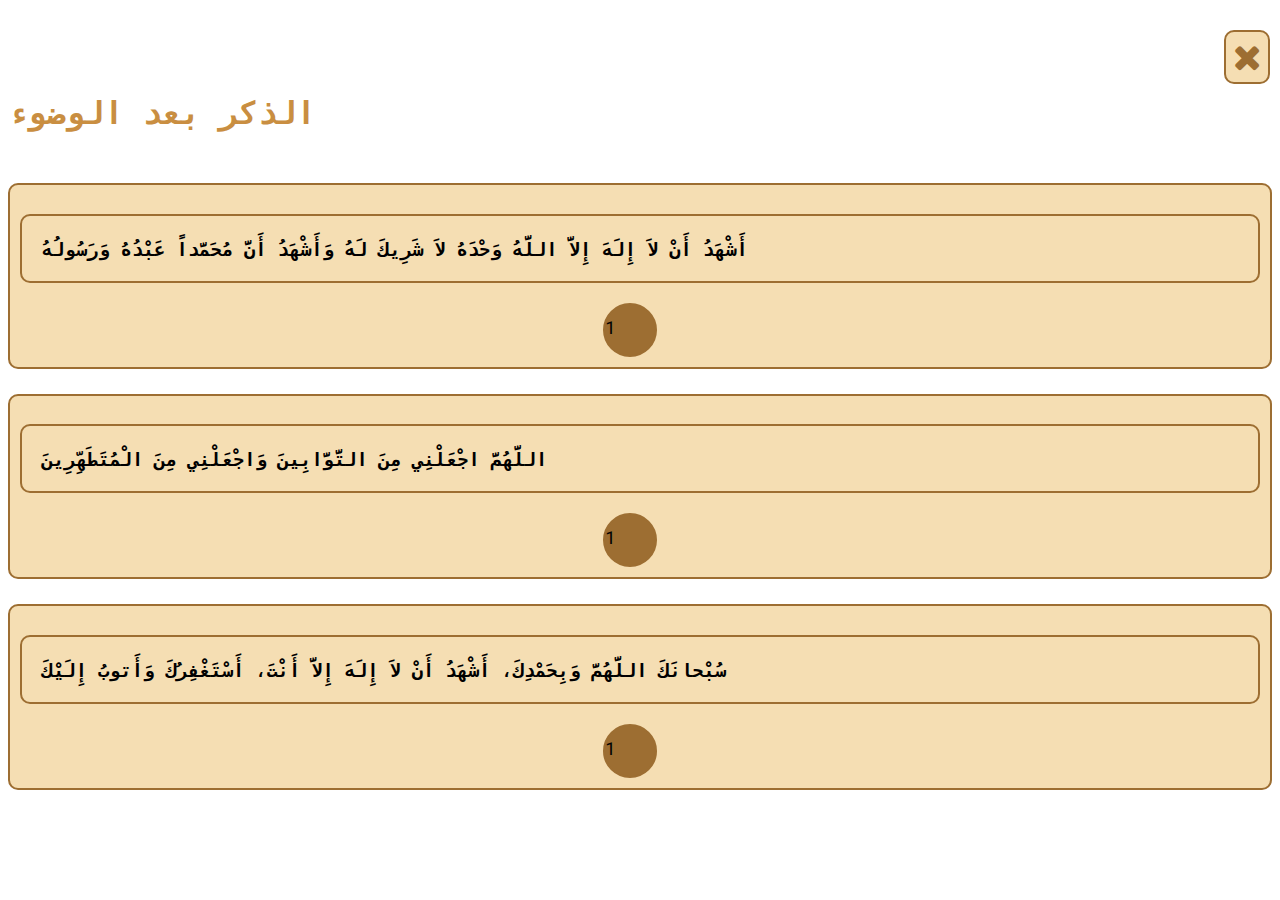
<file: ba3delwoudou.html>
<html lang="en">
<head>
    <meta charset="UTF-8">
    <meta http-equiv="X-UA-Compatible" content="IE=edge">
    <meta name="viewport" content="width=device-width, initial-scale=1.0">
    <link rel="stylesheet" href="styles.css">
  <link href="https://cdn.jsdelivr.net/npm/bootstrap@5.3.0-alpha1/dist/css/bootstrap.min.css" rel="stylesheet" integrity="sha384-GLhlTQ8iRABdZLl6O3oVMWSktQOp6b7In1Zl3/Jr59b6EGGoI1aFkw7cmDA6j6gD" crossorigin="anonymous">
  <link rel="stylesheet" href="https://cdnjs.cloudflare.com/ajax/libs/font-awesome/4.7.0/css/font-awesome.min.css">
  <link rel="preconnect" href="https://fonts.googleapis.com">
<link rel="preconnect" href="https://fonts.gstatic.com" crossorigin>
<link href="https://fonts.googleapis.com/css2?family=Anton&family=Dancing+Script:wght@400;700&family=Roboto+Mono:ital,wght@0,100;1,300&display=swap" rel="stylesheet">
<link rel="stylesheet" href="https://cdnjs.cloudflare.com/ajax/libs/font-awesome/4.7.0/css/font-awesome.min.css">
    <title>الذكر بعد الوضوء</title>
</head>
<body>
   <div class="container ">
    <div class="row text-center">
        <div class="  col-12 ">
            <h1 class="text-center" style="margin-top: 90px;margin-bottom: 50px; color: rgb(201, 142, 65);">الذكر بعد الوضوء</h1>
           <a href="index.html"> <i class="fa fa-close" style="font-size:36px; position: fixed; border: 2px solid rgb(157, 110, 50); padding: 7px; color: rgb(157, 110, 50); background-color: wheat; border-radius: 10px; right: 10px; top: 30px;" ></i></a>
            
            <div class="dikr text-center col-12">
          <h3 class="dikr-text">أَشْهَدُ أَنْ لاَ إِلَهَ إِلاَّ اللَّهُ وَحْدَهُ لاَ شَرِيكَ لَهُ وَأَشْهَدُ أَنَّ مُحَمَّداً عَبْدُهُ وَرَسُولُهُ</h3>
         <div class="repetition text-center"  >
              <p class="num" id="dikr_45" onclick="increment('dikr_45')">1</p>
              
      </div>
      </div>
      <div class="dikr text-center col-12">
        <h3 class="dikr-text">اللَّهُمَّ اجْعَلْنِي مِنَ التَّوَّابِينَ وَاجْعَلْنِي مِنَ الْمُتَطَهِّرِينَ</h3>
       <div class="repetition text-center"  >
            <p class="num" id="dikr_46" onclick="increment('dikr_46')">1</p>
            
    </div>
    </div>
    <div class="dikr text-center col-12">
        <h3 class="dikr-text">سُبْحانَكَ اللَّهُمَّ وَبِحَمْدِكَ، أَشْهَدُ أَنْ لاَ إِلَهَ إِلاَّ أَنْتَ، أَسْتَغْفِرُكَ وَأَتوبُ إِلَيْكَ</h3>
       <div class="repetition text-center"  >
            <p class="num" id="dikr_47" onclick="increment('dikr_47')">1</p>
            
    </div>
    </div>
    </div>
    </div>
   </div> 
   
   <script src="https://cdn.jsdelivr.net/npm/@popperjs/core@2.11.6/dist/umd/popper.min.js" integrity="sha384-oBqDVmMz9ATKxIep9tiCxS/Z9fNfEXiDAYTujMAeBAsjFuCZSmKbSSUnQlmh/jp3" crossorigin="anonymous"></script>
<script src="https://cdn.jsdelivr.net/npm/bootstrap@5.3.0-alpha1/dist/js/bootstrap.min.js" integrity="sha384-mQ93GR66B00ZXjt0YO5KlohRA5SY2XofN4zfuZxLkoj1gXtW8ANNCe9d5Y3eG5eD" crossorigin="anonymous"></script>
<script src="https://cdn.jsdelivr.net/npm/bootstrap@5.3.0-alpha1/dist/js/bootstrap.bundle.min.js" integrity="sha384-w76AqPfDkMBDXo30jS1Sgez6pr3x5MlQ1ZAGC+nuZB+EYdgRZgiwxhTBTkF7CXvN" crossorigin="anonymous"></script>
  <script src="app.js"></script>
  <script src="https://cdn.jsdelivr.net/npm/@popperjs/core@2.11.6/dist/umd/popper.min.js" integrity="sha384-oBqDVmMz9ATKxIep9tiCxS/Z9fNfEXiDAYTujMAeBAsjFuCZSmKbSSUnQlmh/jp3" crossorigin="anonymous"></script>
  <script src="https://cdn.jsdelivr.net/npm/bootstrap@5.3.0-alpha1/dist/js/bootstrap.min.js" integrity="sha384-mQ93GR66B00ZXjt0YO5KlohRA5SY2XofN4zfuZxLkoj1gXtW8ANNCe9d5Y3eG5eD" crossorigin="anonymous"></script>
</body>
</html>
</file>
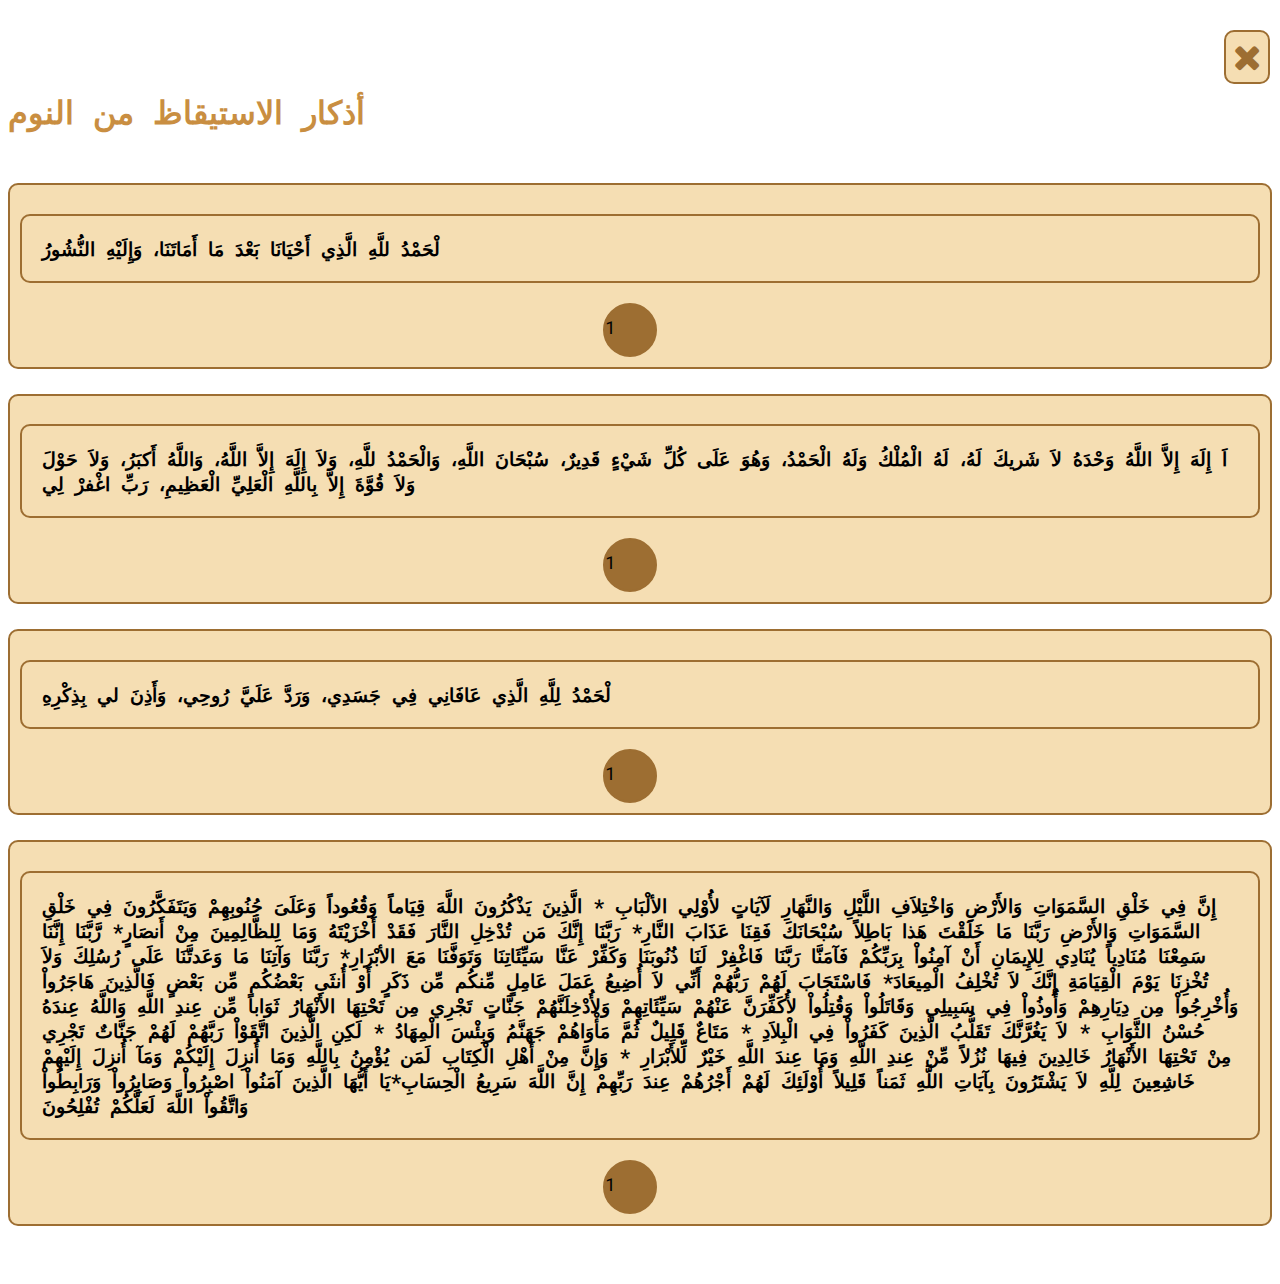
<file: istiy9adminanawm.html>
<html lang="en">
<head>
    <meta charset="UTF-8">
    <meta http-equiv="X-UA-Compatible" content="IE=edge">
    <meta name="viewport" content="width=device-width, initial-scale=1.0">
    <link rel="stylesheet" href="styles.css">
  <link href="https://cdn.jsdelivr.net/npm/bootstrap@5.3.0-alpha1/dist/css/bootstrap.min.css" rel="stylesheet" integrity="sha384-GLhlTQ8iRABdZLl6O3oVMWSktQOp6b7In1Zl3/Jr59b6EGGoI1aFkw7cmDA6j6gD" crossorigin="anonymous">
  <link rel="stylesheet" href="https://cdnjs.cloudflare.com/ajax/libs/font-awesome/4.7.0/css/font-awesome.min.css">
  <link rel="preconnect" href="https://fonts.googleapis.com">
<link rel="preconnect" href="https://fonts.gstatic.com" crossorigin>
<link href="https://fonts.googleapis.com/css2?family=Anton&family=Dancing+Script:wght@400;700&family=Roboto+Mono:ital,wght@0,100;1,300&display=swap" rel="stylesheet">
<link rel="stylesheet" href="https://cdnjs.cloudflare.com/ajax/libs/font-awesome/4.7.0/css/font-awesome.min.css">
    <title>أذكار الاستيقاظ من النوم</title>
</head>
<body>
   <div class="container ">
    <div class="row text-center">
        <div class="  col-12 ">
            <h1 class="text-center" style="margin-top: 90px;margin-bottom: 50px; color: rgb(201, 142, 65);">أذكار الاستيقاظ من النوم</h1>
           <a href="index.html"> <i class="fa fa-close" style="font-size:36px; position: fixed; border: 2px solid rgb(157, 110, 50); padding: 7px; color: rgb(157, 110, 50); background-color: wheat; border-radius: 10px; right: 10px; top: 30px;" ></i></a>
            
            <div class="dikr text-center col-12">
                <h3 class="dikr-text" >لْحَمْدُ للَّهِ الَّذِي أَحْيَانَا بَعْدَ مَا أَمَاتَنَا، وَإِلَيْهِ النُّشُورُ</h3> 
  </h5>
               <div class="repetition text-center "  onclick="increment('dikr_40')">
                    <p class="num" id="dikr_40" >1</p>
                    
            </div>
            </div>
            <div class="dikr text-center col-12">
              <h3 class="dikr-text" >اَ إِلَهَ إِلاَّ اللَّهُ وَحْدَهُ لاَ شَريكَ لَهُ، لَهُ الْمُلْكُ وَلَهُ الْحَمْدُ، وَهُوَ عَلَى كُلِّ شَيْءٍ قَدِيرٌ، سُبْحَانَ اللَّهِ، وَالْحَمْدُ للَّهِ، وَلاَ إِلَهَ إِلاَّ اللَّهُ، وَاللَّهُ أَكبَرُ، وَلاَ حَوْلَ وَلاَ قُوَّةَ إِلاَّ بِاللَّهِ الْعَلِيِّ الْعَظِيمِ، رَبِّ اغْفرْ لِي </h3>
             <div class="repetition text-center"  >
                  <p class="num" id="dikr_41" onclick="increment('dikr_41')">1</p>
                  
          </div>
          </div>
          <div class="dikr text-center col-12">
            <h3 class="dikr-text">لْحَمْدُ لِلَّهِ الَّذِي عَافَانِي فِي جَسَدِي، وَرَدَّ عَلَيَّ رُوحِي، وَأَذِنَ لي بِذِكْرِهِ </h3>
            <div class="repetition text-center"  >
                <p class="num" id="dikr_42" onclick="increment('dikr_42')">1</p>
                
        </div>
        </div>
        <div class="dikr text-center col-12">
          <h3 class="dikr-text" >إِنَّ فِي خَلْقِ السَّمَوَاتِ وَالأَرْضِ وَاخْتِلاَفِ اللَّيْلِ وَالنَّهَارِ لَآيَاتٍ لأُوْلِي الألْبَابِ * الَّذِينَ يَذْكُرُونَ اللَّهَ قِيَاماً وَقُعُوداً وَعَلَىَ جُنُوبِهِمْ وَيَتَفَكَّرُونَ فِي خَلْقِ السَّمَوَاتِ وَالأَرْضِ رَبَّنَا مَا خَلَقْتَ هَذا بَاطِلاً سُبْحَانَكَ فَقِنَا عَذَابَ النَّارِ* رَبَّنَا إِنَّكَ مَن تُدْخِلِ النَّارَ فَقَدْ أَخْزَيْتَهُ وَمَا لِلظَّالِمِينَ مِنْ أَنصَارٍ* رَّبَّنَا إِنَّنَا سَمِعْنَا مُنَادِياً يُنَادِي لِلإِيمَانِ أَنْ آمِنُواْ بِرَبِّكُمْ فَآمَنَّا رَبَّنَا فَاغْفِرْ لَنَا ذُنُوبَنَا وَكَفِّرْ عَنَّا سَيِّئَاتِنَا وَتَوَفَّنَا مَعَ الأبْرَارِ* رَبَّنَا وَآتِنَا مَا وَعَدتَّنَا عَلَى رُسُلِكَ وَلاَ تُخْزِنَا يَوْمَ الْقِيَامَةِ إِنَّكَ لاَ تُخْلِفُ الْمِيعَادَ* فَاسْتَجَابَ لَهُمْ رَبُّهُمْ أَنِّي لاَ أُضِيعُ عَمَلَ عَامِلٍ مِّنكُم مِّن ذَكَرٍ أَوْ أُنثَى بَعْضُكُم مِّن بَعْضٍ فَالَّذِينَ هَاجَرُواْ وَأُخْرِجُواْ مِن دِيَارِهِمْ وَأُوذُواْ فِي سَبِيلِي وَقَاتَلُواْ وَقُتِلُواْ لأُكَفِّرَنَّ عَنْهُمْ سَيِّئَاتِهِمْ وَلأُدْخِلَنَّهُمْ جَنَّاتٍ تَجْرِي مِن تَحْتِهَا الأَنْهَارُ ثَوَاباً مِّن عِندِ اللَّهِ وَاللَّهُ عِندَهُ حُسْنُ الثَّوَابِ * لاَ يَغُرَّنَّكَ تَقَلُّبُ الَّذِينَ كَفَرُواْ فِي الْبِلاَدِ * مَتَاعٌ قَلِيلٌ ثُمَّ مَأْوَاهُمْ جَهَنَّمُ وَبِئْسَ الْمِهَادُ * لَكِنِ الَّذِينَ اتَّقَوْاْ رَبَّهُمْ لَهُمْ جَنَّاتٌ تَجْرِي مِنْ تَحْتِهَا الأَنْهَارُ خَالِدِينَ فِيهَا نُزُلاً مِّنْ عِندِ اللَّهِ وَمَا عِندَ اللَّهِ خَيْرٌ لِّلأَبْرَارِ * وَإِنَّ مِنْ أَهْلِ الْكِتَابِ لَمَن يُؤْمِنُ بِاللَّهِ وَمَا أُنزِلَ إِلَيْكُمْ وَمَآ أُنزِلَ إِلَيْهِمْ خَاشِعِينَ لِلَّهِ لاَ يَشْتَرُونَ بِآيَاتِ اللَّهِ ثَمَناً قَلِيلاً أُوْلَئِكَ لَهُمْ أَجْرُهُمْ عِندَ رَبِّهِمْ إِنَّ اللَّهَ سَرِيعُ الْحِسَابِ*يَا أَيُّهَا الَّذِينَ آمَنُواْ اصْبِرُواْ وَصَابِرُواْ وَرَابِطُواْ وَاتَّقُواْ اللَّهَ لَعَلَّكُمْ تُفْلِحُونَ</h3> 
         <div class="repetition text-center"  >
              <p class="num" id="dikr_43" onclick="increment('dikr_43')">1</p>
              
      </div>
      </div>
     
    </div>
    </div>
   </div> 
   
   <script src="https://cdn.jsdelivr.net/npm/@popperjs/core@2.11.6/dist/umd/popper.min.js" integrity="sha384-oBqDVmMz9ATKxIep9tiCxS/Z9fNfEXiDAYTujMAeBAsjFuCZSmKbSSUnQlmh/jp3" crossorigin="anonymous"></script>
<script src="https://cdn.jsdelivr.net/npm/bootstrap@5.3.0-alpha1/dist/js/bootstrap.min.js" integrity="sha384-mQ93GR66B00ZXjt0YO5KlohRA5SY2XofN4zfuZxLkoj1gXtW8ANNCe9d5Y3eG5eD" crossorigin="anonymous"></script>
<script src="https://cdn.jsdelivr.net/npm/bootstrap@5.3.0-alpha1/dist/js/bootstrap.bundle.min.js" integrity="sha384-w76AqPfDkMBDXo30jS1Sgez6pr3x5MlQ1ZAGC+nuZB+EYdgRZgiwxhTBTkF7CXvN" crossorigin="anonymous"></script>
  <script src="app.js"></script>
  <script src="https://cdn.jsdelivr.net/npm/@popperjs/core@2.11.6/dist/umd/popper.min.js" integrity="sha384-oBqDVmMz9ATKxIep9tiCxS/Z9fNfEXiDAYTujMAeBAsjFuCZSmKbSSUnQlmh/jp3" crossorigin="anonymous"></script>
  <script src="https://cdn.jsdelivr.net/npm/bootstrap@5.3.0-alpha1/dist/js/bootstrap.min.js" integrity="sha384-mQ93GR66B00ZXjt0YO5KlohRA5SY2XofN4zfuZxLkoj1gXtW8ANNCe9d5Y3eG5eD" crossorigin="anonymous"></script>
</body>
</html>
</file>
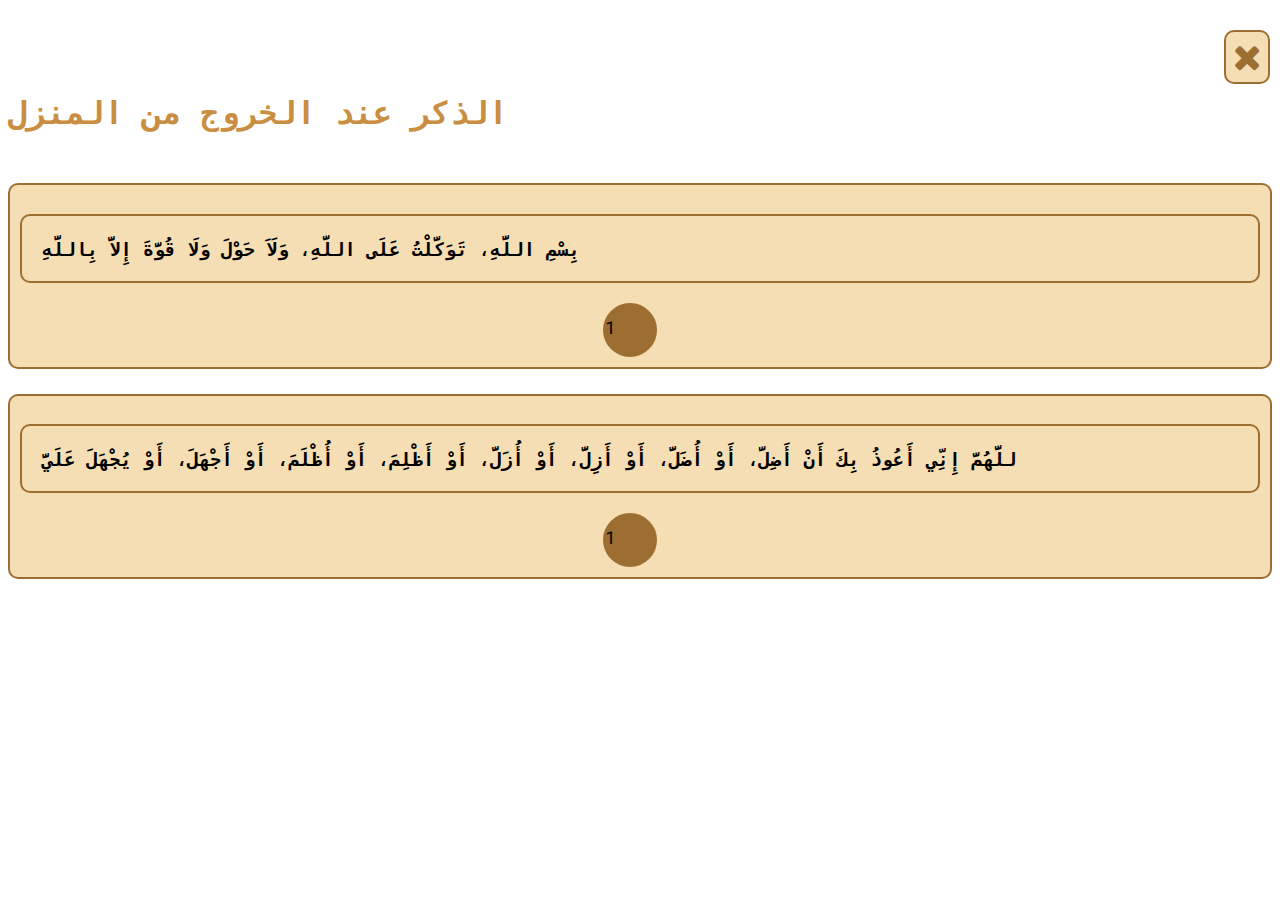
<file: الذكر عند الخروج من المنزل.html>
<html lang="en">
<head>
    <meta charset="UTF-8">
    <meta http-equiv="X-UA-Compatible" content="IE=edge">
    <meta name="viewport" content="width=device-width, initial-scale=1.0">
    <link rel="stylesheet" href="styles.css">
  <link href="https://cdn.jsdelivr.net/npm/bootstrap@5.3.0-alpha1/dist/css/bootstrap.min.css" rel="stylesheet" integrity="sha384-GLhlTQ8iRABdZLl6O3oVMWSktQOp6b7In1Zl3/Jr59b6EGGoI1aFkw7cmDA6j6gD" crossorigin="anonymous">
  <link rel="stylesheet" href="https://cdnjs.cloudflare.com/ajax/libs/font-awesome/4.7.0/css/font-awesome.min.css">
  <link rel="preconnect" href="https://fonts.googleapis.com">
<link rel="preconnect" href="https://fonts.gstatic.com" crossorigin>
<link href="https://fonts.googleapis.com/css2?family=Anton&family=Dancing+Script:wght@400;700&family=Roboto+Mono:ital,wght@0,100;1,300&display=swap" rel="stylesheet">
<link rel="stylesheet" href="https://cdnjs.cloudflare.com/ajax/libs/font-awesome/4.7.0/css/font-awesome.min.css">
    <title>الذكر عند الخروج من المنزل</title>
</head>
<body>
   <div class="container ">
    <div class="row text-center">
        <div class="  col-12 ">
            <h1 class="text-center" style="margin-top: 90px;margin-bottom: 50px; color: rgb(201, 142, 65);">الذكر عند الخروج من المنزل</h1>
           <a href="index.html"> <i class="fa fa-close" style="font-size:36px; position: fixed; border: 2px solid rgb(157, 110, 50); padding: 7px; color: rgb(157, 110, 50); background-color: wheat; border-radius: 10px; right: 10px; top: 30px;" ></i></a>
            
            <div class="dikr text-center col-12">
          <h3 class="dikr-text">بِسْمِ اللَّهِ، تَوَكَّلْتُ عَلَى اللَّهِ، وَلَاَ حَوْلَ وَلَا قُوَّةَ إِلاَّ بِاللَّهِ</h3>
         <div class="repetition text-center"  >
              <p class="num" id="dikr_48" onclick="increment('dikr_48')">1</p>
              
      </div>
      </div>
      <div class="dikr text-center col-12">
        <h3 class="dikr-text">للَّهُمَّ إِنِّي أَعُوذُ بِكَ أَنْ أَضِلَّ، أَوْ أُضَلَّ، أَوْ أَزِلَّ، أَوْ أُزَلَّ، أَوْ أَظْلِمَ، أَوْ أُظْلَمَ، أَوْ أَجْهَلَ، أَوْ يُجْهَلَ عَلَيَّ</h3>
       <div class="repetition text-center"  >
            <p class="num" id="dikr_49" onclick="increment('dikr_49')">1</p>
            
    </div>
    </div>
    
    </div>
    </div>
   </div> 
   
   <script src="https://cdn.jsdelivr.net/npm/@popperjs/core@2.11.6/dist/umd/popper.min.js" integrity="sha384-oBqDVmMz9ATKxIep9tiCxS/Z9fNfEXiDAYTujMAeBAsjFuCZSmKbSSUnQlmh/jp3" crossorigin="anonymous"></script>
<script src="https://cdn.jsdelivr.net/npm/bootstrap@5.3.0-alpha1/dist/js/bootstrap.min.js" integrity="sha384-mQ93GR66B00ZXjt0YO5KlohRA5SY2XofN4zfuZxLkoj1gXtW8ANNCe9d5Y3eG5eD" crossorigin="anonymous"></script>
<script src="https://cdn.jsdelivr.net/npm/bootstrap@5.3.0-alpha1/dist/js/bootstrap.bundle.min.js" integrity="sha384-w76AqPfDkMBDXo30jS1Sgez6pr3x5MlQ1ZAGC+nuZB+EYdgRZgiwxhTBTkF7CXvN" crossorigin="anonymous"></script>
  <script src="app.js"></script>
  <script src="https://cdn.jsdelivr.net/npm/@popperjs/core@2.11.6/dist/umd/popper.min.js" integrity="sha384-oBqDVmMz9ATKxIep9tiCxS/Z9fNfEXiDAYTujMAeBAsjFuCZSmKbSSUnQlmh/jp3" crossorigin="anonymous"></script>
  <script src="https://cdn.jsdelivr.net/npm/bootstrap@5.3.0-alpha1/dist/js/bootstrap.min.js" integrity="sha384-mQ93GR66B00ZXjt0YO5KlohRA5SY2XofN4zfuZxLkoj1gXtW8ANNCe9d5Y3eG5eD" crossorigin="anonymous"></script>
</body>
</html>
</file>
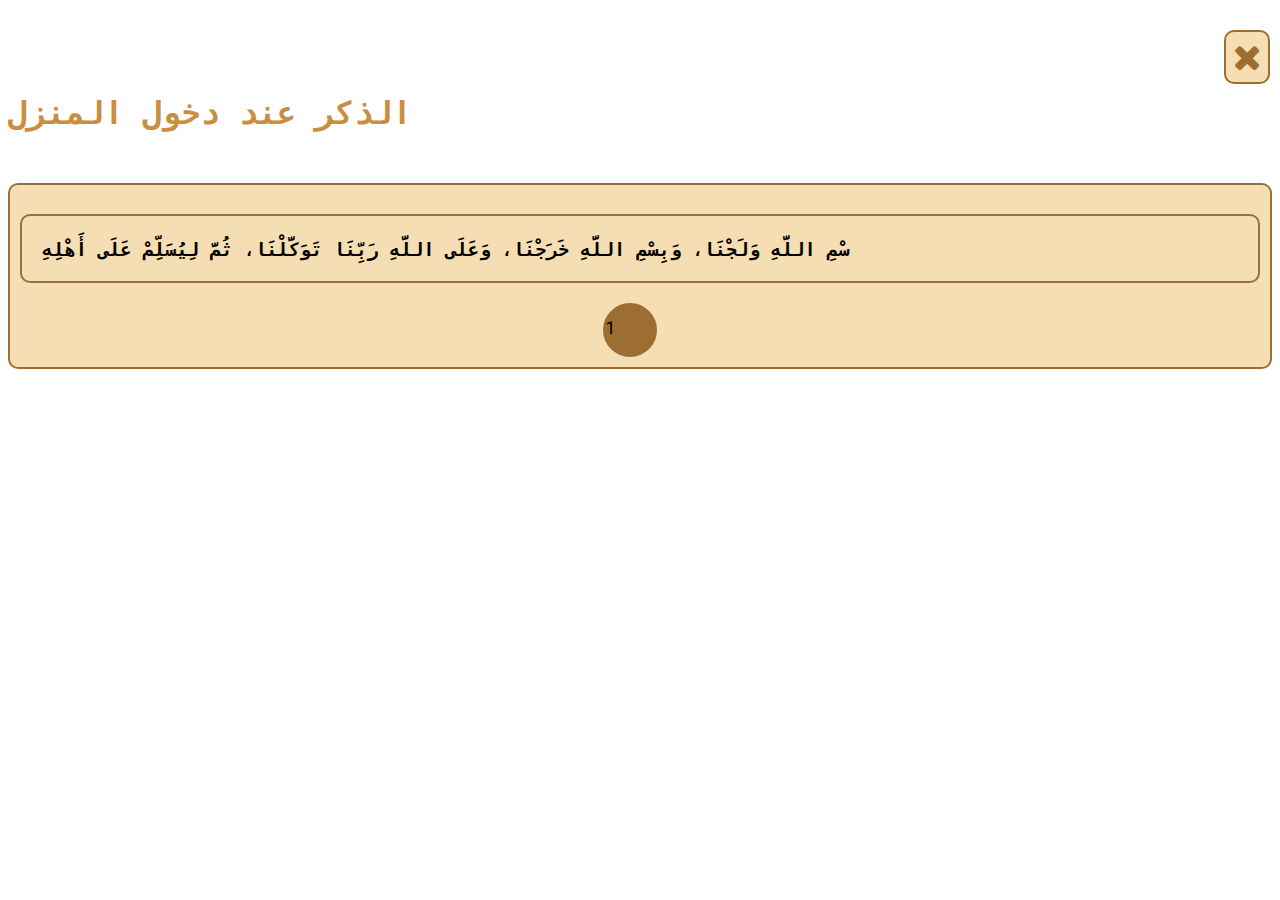
<file: الذكر عند دخول المنزل.html>
<html lang="en">
<head>
    <meta charset="UTF-8">
    <meta http-equiv="X-UA-Compatible" content="IE=edge">
    <meta name="viewport" content="width=device-width, initial-scale=1.0">
    <link rel="stylesheet" href="styles.css">
  <link href="https://cdn.jsdelivr.net/npm/bootstrap@5.3.0-alpha1/dist/css/bootstrap.min.css" rel="stylesheet" integrity="sha384-GLhlTQ8iRABdZLl6O3oVMWSktQOp6b7In1Zl3/Jr59b6EGGoI1aFkw7cmDA6j6gD" crossorigin="anonymous">
  <link rel="stylesheet" href="https://cdnjs.cloudflare.com/ajax/libs/font-awesome/4.7.0/css/font-awesome.min.css">
  <link rel="preconnect" href="https://fonts.googleapis.com">
<link rel="preconnect" href="https://fonts.gstatic.com" crossorigin>
<link href="https://fonts.googleapis.com/css2?family=Anton&family=Dancing+Script:wght@400;700&family=Roboto+Mono:ital,wght@0,100;1,300&display=swap" rel="stylesheet">
<link rel="stylesheet" href="https://cdnjs.cloudflare.com/ajax/libs/font-awesome/4.7.0/css/font-awesome.min.css">
    <title>الذكر عند دخول المنزل</title>
</head>
<body>
   <div class="container ">
    <div class="row text-center">
        <div class="  col-12 ">
            <h1 class="text-center" style="margin-top: 90px;margin-bottom: 50px; color: rgb(201, 142, 65 );">الذكر عند دخول المنزل </h1>
           <a href="index.html"> <i class="fa fa-close" style="font-size:36px; position: fixed; border: 2px solid rgb(157, 110, 50); padding: 7px; color: rgb(157, 110, 50); background-color: wheat; border-radius: 10px; right: 10px; top: 30px;" ></i></a>
            
            <div class="dikr text-center col-12">
          <h3 class="dikr-text">سْمِ اللَّهِ وَلَجْنَا، وَبِسْمِ اللَّهِ خَرَجْنَا، وَعَلَى اللَّهِ رَبِّنَا تَوَكَّلْنَا، ثُمَّ لِيُسَلِّمْ عَلَى أَهْلِهِ</h3>
         
         <div class="repetition text-center"  >
              <p class="num" id="dikr_50" onclick="increment('dikr_50')">1</p>
              
      </div>
      </div>
      
    
    </div>
    </div>
   </div> 
   
   <script src="https://cdn.jsdelivr.net/npm/@popperjs/core@2.11.6/dist/umd/popper.min.js" integrity="sha384-oBqDVmMz9ATKxIep9tiCxS/Z9fNfEXiDAYTujMAeBAsjFuCZSmKbSSUnQlmh/jp3" crossorigin="anonymous"></script>
<script src="https://cdn.jsdelivr.net/npm/bootstrap@5.3.0-alpha1/dist/js/bootstrap.min.js" integrity="sha384-mQ93GR66B00ZXjt0YO5KlohRA5SY2XofN4zfuZxLkoj1gXtW8ANNCe9d5Y3eG5eD" crossorigin="anonymous"></script>
<script src="https://cdn.jsdelivr.net/npm/bootstrap@5.3.0-alpha1/dist/js/bootstrap.bundle.min.js" integrity="sha384-w76AqPfDkMBDXo30jS1Sgez6pr3x5MlQ1ZAGC+nuZB+EYdgRZgiwxhTBTkF7CXvN" crossorigin="anonymous"></script>
  <script src="app.js"></script>
  <script src="https://cdn.jsdelivr.net/npm/@popperjs/core@2.11.6/dist/umd/popper.min.js" integrity="sha384-oBqDVmMz9ATKxIep9tiCxS/Z9fNfEXiDAYTujMAeBAsjFuCZSmKbSSUnQlmh/jp3" crossorigin="anonymous"></script>
  <script src="https://cdn.jsdelivr.net/npm/bootstrap@5.3.0-alpha1/dist/js/bootstrap.min.js" integrity="sha384-mQ93GR66B00ZXjt0YO5KlohRA5SY2XofN4zfuZxLkoj1gXtW8ANNCe9d5Y3eG5eD" crossorigin="anonymous"></script>
</body>
</html>
</file>
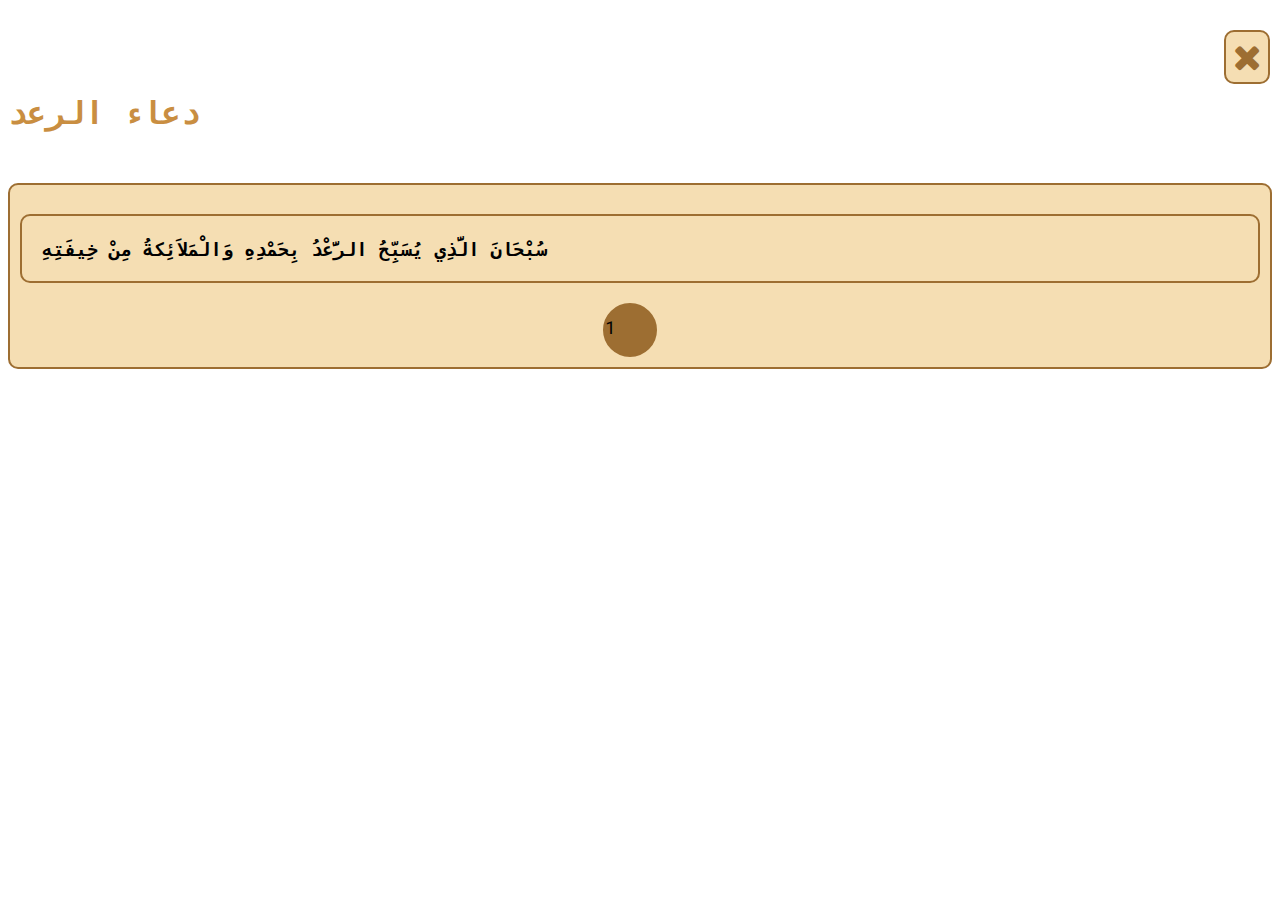
<file: دعاء الرعد.html>
<html lang="en">
<head>
    <meta charset="UTF-8">
    <meta http-equiv="X-UA-Compatible" content="IE=edge">
    <meta name="viewport" content="width=device-width, initial-scale=1.0">
    <link rel="stylesheet" href="styles.css">
  <link href="https://cdn.jsdelivr.net/npm/bootstrap@5.3.0-alpha1/dist/css/bootstrap.min.css" rel="stylesheet" integrity="sha384-GLhlTQ8iRABdZLl6O3oVMWSktQOp6b7In1Zl3/Jr59b6EGGoI1aFkw7cmDA6j6gD" crossorigin="anonymous">
  <link rel="stylesheet" href="https://cdnjs.cloudflare.com/ajax/libs/font-awesome/4.7.0/css/font-awesome.min.css">
  <link rel="preconnect" href="https://fonts.googleapis.com">
<link rel="preconnect" href="https://fonts.gstatic.com" crossorigin>
<link href="https://fonts.googleapis.com/css2?family=Anton&family=Dancing+Script:wght@400;700&family=Roboto+Mono:ital,wght@0,100;1,300&display=swap" rel="stylesheet">
<link rel="stylesheet" href="https://cdnjs.cloudflare.com/ajax/libs/font-awesome/4.7.0/css/font-awesome.min.css">
    <title>دعاء الرعد</title> 
</head>
<body>
   <div class="container ">
    <div class="row text-center">
        <div class="  col-12 ">
            <h1 class="text-center" style="margin-top: 90px;margin-bottom: 50px; color: rgb(201, 142, 65 );">دعاء الرعد</h1>
           <a href="index.html"> <i class="fa fa-close" style="font-size:36px; position: fixed; border: 2px solid rgb(157, 110, 50); padding: 7px; color: rgb(157, 110, 50); background-color: wheat; border-radius: 10px; right: 10px; top: 30px;" ></i></a>
            
            <div class="dikr text-center col-12">
          <h3 class="dikr-text">سُبْحَانَ الَّذِي يُسَبِّحُ الرَّعْدُ بِحَمْدِهِ وَالْمَلاَئِكةُ مِنْ خِيفَتِهِ</h3>
         
         <div class="repetition text-center"  >
              <p class="num" id="dikr_67" onclick="increment('dikr_67')">1</p>
              
      </div>
      </div>
      
     
        
      
 
  
    
   

  
    </div>
    </div>
   </div> 
   
   <script src="https://cdn.jsdelivr.net/npm/@popperjs/core@2.11.6/dist/umd/popper.min.js" integrity="sha384-oBqDVmMz9ATKxIep9tiCxS/Z9fNfEXiDAYTujMAeBAsjFuCZSmKbSSUnQlmh/jp3" crossorigin="anonymous"></script>
<script src="https://cdn.jsdelivr.net/npm/bootstrap@5.3.0-alpha1/dist/js/bootstrap.min.js" integrity="sha384-mQ93GR66B00ZXjt0YO5KlohRA5SY2XofN4zfuZxLkoj1gXtW8ANNCe9d5Y3eG5eD" crossorigin="anonymous"></script>
<script src="https://cdn.jsdelivr.net/npm/bootstrap@5.3.0-alpha1/dist/js/bootstrap.bundle.min.js" integrity="sha384-w76AqPfDkMBDXo30jS1Sgez6pr3x5MlQ1ZAGC+nuZB+EYdgRZgiwxhTBTkF7CXvN" crossorigin="anonymous"></script>
  <script src="app.js"></script>
  <script src="https://cdn.jsdelivr.net/npm/@popperjs/core@2.11.6/dist/umd/popper.min.js" integrity="sha384-oBqDVmMz9ATKxIep9tiCxS/Z9fNfEXiDAYTujMAeBAsjFuCZSmKbSSUnQlmh/jp3" crossorigin="anonymous"></script>
  <script src="https://cdn.jsdelivr.net/npm/bootstrap@5.3.0-alpha1/dist/js/bootstrap.min.js" integrity="sha384-mQ93GR66B00ZXjt0YO5KlohRA5SY2XofN4zfuZxLkoj1gXtW8ANNCe9d5Y3eG5eD" crossorigin="anonymous"></script>
</body>
</html>
</file>
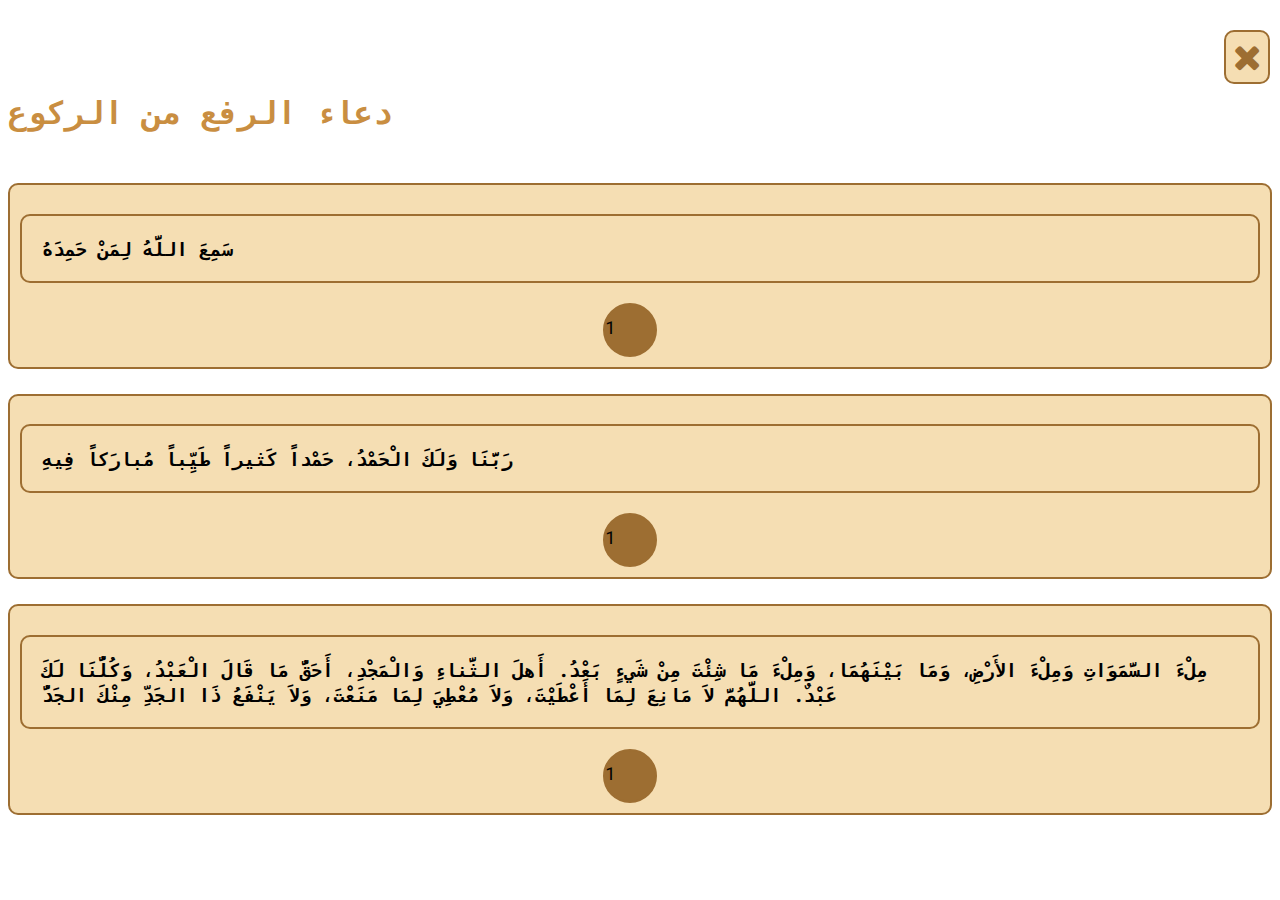
<file: دعاء الرفع من الركوع.html>
<html lang="en">
<head>
    <meta charset="UTF-8">
    <meta http-equiv="X-UA-Compatible" content="IE=edge">
    <meta name="viewport" content="width=device-width, initial-scale=1.0">
    <link rel="stylesheet" href="styles.css">
  <link href="https://cdn.jsdelivr.net/npm/bootstrap@5.3.0-alpha1/dist/css/bootstrap.min.css" rel="stylesheet" integrity="sha384-GLhlTQ8iRABdZLl6O3oVMWSktQOp6b7In1Zl3/Jr59b6EGGoI1aFkw7cmDA6j6gD" crossorigin="anonymous">
  <link rel="stylesheet" href="https://cdnjs.cloudflare.com/ajax/libs/font-awesome/4.7.0/css/font-awesome.min.css">
  <link rel="preconnect" href="https://fonts.googleapis.com">
<link rel="preconnect" href="https://fonts.gstatic.com" crossorigin>
<link href="https://fonts.googleapis.com/css2?family=Anton&family=Dancing+Script:wght@400;700&family=Roboto+Mono:ital,wght@0,100;1,300&display=swap" rel="stylesheet">
<link rel="stylesheet" href="https://cdnjs.cloudflare.com/ajax/libs/font-awesome/4.7.0/css/font-awesome.min.css">
    <title>دعاء الرفع من الركوع</title>
</head>
<body>
   <div class="container ">
    <div class="row text-center">
        <div class="  col-12 ">
            <h1 class="text-center" style="margin-top: 90px;margin-bottom: 50px; color: rgb(201, 142, 65 );">دعاء الرفع من الركوع</h1>
           <a href="index.html"> <i class="fa fa-close" style="font-size:36px; position: fixed; border: 2px solid rgb(157, 110, 50); padding: 7px; color: rgb(157, 110, 50); background-color: wheat; border-radius: 10px; right: 10px; top: 30px;" ></i></a>
            
            <div class="dikr text-center col-12">
          <h3 class="dikr-text"> سَمِعَ اللَّهُ لِمَنْ حَمِدَهُ</h3>
         
         <div class="repetition text-center"  >
              <p class="num" id="dikr_60" onclick="increment('dikr_60')">1</p>
              
      </div>
      </div>
      
     
        
        <div class="dikr text-center col-12">
      <h3 class="dikr-text">رَبَّنَا وَلَكَ الْحَمْدُ، حَمْداً كَثيراً طَيِّباً مُبارَكاً فِيهِ</h3>
     
     <div class="repetition text-center"  >
          <p class="num" id="dikr_61" onclick="increment('dikr_61')">1</p>
          
  </div>
  </div>
 
  
    
    <div class="dikr text-center col-12">
  <h3 class="dikr-text">مِلْءَ السَّمَوَاتِ وَمِلْءَ الأَرْضِ، وَمَا بَيْنَهُمَا، وَمِلْءَ مَا شِئْتَ مِنْ شَيءٍ بَعْدُ. أَهلَ الثَّناءِ وَالْمَجْدِ، أَحَقُّ مَا قَالَ الْعَبْدُ، وَكُلُّنَا لَكَ عَبْدٌ. اللَّهُمَّ لاَ مَانِعَ لِمَا أَعْطَيْتَ، وَلاَ مُعْطِيَ لِمَا مَنَعْتَ، وَلاَ يَنْفَعُ ذَا الجَدِّ مِنْكَ الجَدُّ</h3>
 
 <div class="repetition text-center"  >
      <p class="num" id="dikr_61" onclick="increment('dikr_62')">1</p>
      
</div>
</div>

  
    </div>
    </div>
   </div> 
   
   <script src="https://cdn.jsdelivr.net/npm/@popperjs/core@2.11.6/dist/umd/popper.min.js" integrity="sha384-oBqDVmMz9ATKxIep9tiCxS/Z9fNfEXiDAYTujMAeBAsjFuCZSmKbSSUnQlmh/jp3" crossorigin="anonymous"></script>
<script src="https://cdn.jsdelivr.net/npm/bootstrap@5.3.0-alpha1/dist/js/bootstrap.min.js" integrity="sha384-mQ93GR66B00ZXjt0YO5KlohRA5SY2XofN4zfuZxLkoj1gXtW8ANNCe9d5Y3eG5eD" crossorigin="anonymous"></script>
<script src="https://cdn.jsdelivr.net/npm/bootstrap@5.3.0-alpha1/dist/js/bootstrap.bundle.min.js" integrity="sha384-w76AqPfDkMBDXo30jS1Sgez6pr3x5MlQ1ZAGC+nuZB+EYdgRZgiwxhTBTkF7CXvN" crossorigin="anonymous"></script>
  <script src="app.js"></script>
  <script src="https://cdn.jsdelivr.net/npm/@popperjs/core@2.11.6/dist/umd/popper.min.js" integrity="sha384-oBqDVmMz9ATKxIep9tiCxS/Z9fNfEXiDAYTujMAeBAsjFuCZSmKbSSUnQlmh/jp3" crossorigin="anonymous"></script>
  <script src="https://cdn.jsdelivr.net/npm/bootstrap@5.3.0-alpha1/dist/js/bootstrap.min.js" integrity="sha384-mQ93GR66B00ZXjt0YO5KlohRA5SY2XofN4zfuZxLkoj1gXtW8ANNCe9d5Y3eG5eD" crossorigin="anonymous"></script>
</body>
</html>
</file>
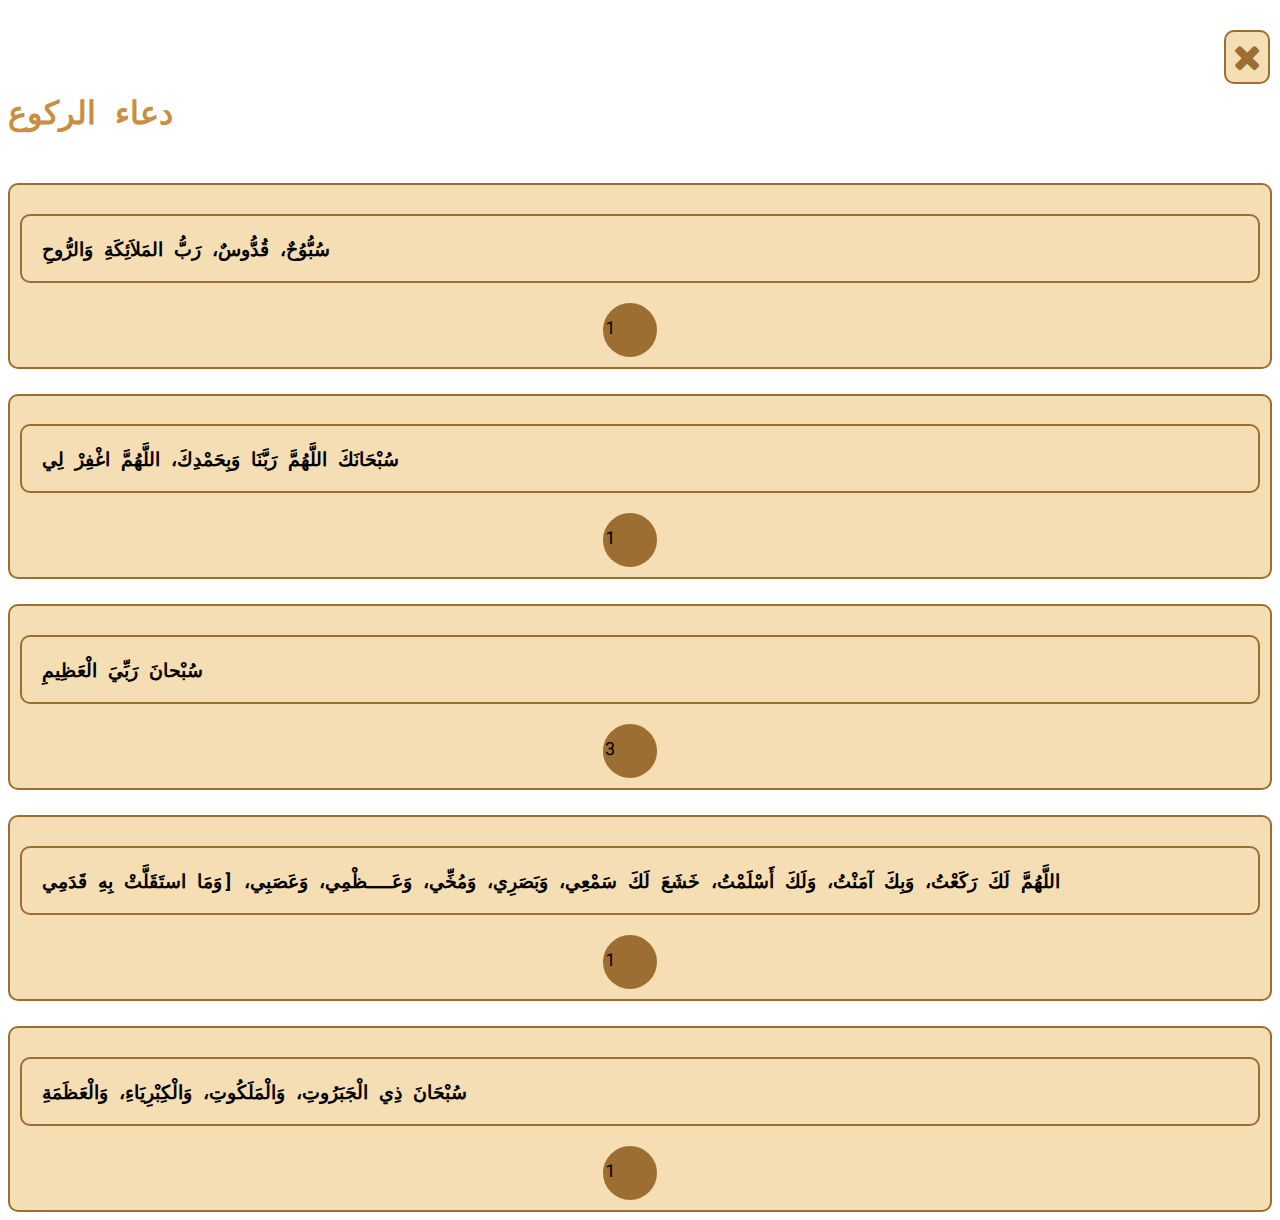
<file: دعاء الركوع.html>
<html lang="en">
<head>
    <meta charset="UTF-8">
    <meta http-equiv="X-UA-Compatible" content="IE=edge">
    <meta name="viewport" content="width=device-width, initial-scale=1.0">
    <link rel="stylesheet" href="styles.css">
  <link href="https://cdn.jsdelivr.net/npm/bootstrap@5.3.0-alpha1/dist/css/bootstrap.min.css" rel="stylesheet" integrity="sha384-GLhlTQ8iRABdZLl6O3oVMWSktQOp6b7In1Zl3/Jr59b6EGGoI1aFkw7cmDA6j6gD" crossorigin="anonymous">
  <link rel="stylesheet" href="https://cdnjs.cloudflare.com/ajax/libs/font-awesome/4.7.0/css/font-awesome.min.css">
  <link rel="preconnect" href="https://fonts.googleapis.com">
<link rel="preconnect" href="https://fonts.gstatic.com" crossorigin>
<link href="https://fonts.googleapis.com/css2?family=Anton&family=Dancing+Script:wght@400;700&family=Roboto+Mono:ital,wght@0,100;1,300&display=swap" rel="stylesheet">
<link rel="stylesheet" href="https://cdnjs.cloudflare.com/ajax/libs/font-awesome/4.7.0/css/font-awesome.min.css">
    <title>دعاء الركوع</title>
</head>
<body>
   <div class="container ">
    <div class="row text-center">
        <div class="  col-12 ">
            <h1 class="text-center" style="margin-top: 90px;margin-bottom: 50px; color: rgb(201, 142, 65 );">دعاء الركوع </h1>
           <a href="index.html"> <i class="fa fa-close" style="font-size:36px; position: fixed; border: 2px solid rgb(157, 110, 50); padding: 7px; color: rgb(157, 110, 50); background-color: wheat; border-radius: 10px; right: 10px; top: 30px;" ></i></a>
            
            <div class="dikr text-center col-12">
          <h3 class="dikr-text">سُبُّوُحٌ، قُدُّوسٌ، رَبُّ المَلاَئِكَةِ وَالرُّوحِ</h3>
         
         <div class="repetition text-center"  >
              <p class="num" id="dikr_54" onclick="increment('dikr_54')">1</p>
              
      </div>
      </div>
      
     
        
        <div class="dikr text-center col-12">
      <h3 class="dikr-text">سُبْحَانَكَ اللَّهُمَّ رَبَّنَا وَبِحَمْدِكَ، اللَّهُمَّ اغْفِرْ لِي</h3>
     
     <div class="repetition text-center"  >
          <p class="num" id="dikr_55" onclick="increment('dikr_55')">1</p>
          
  </div>
  </div>
 
  
    
    <div class="dikr text-center col-12">
  <h3 class="dikr-text">سُبْحانَ رَبِّيَ الْعَظِيمِ</h3>
 
 <div class="repetition text-center"  >
      <p class="num" id="dikr_56" onclick="increment('dikr_56')">3</p>
      
</div>
</div>
<div class="dikr text-center col-12">
    <h3 class="dikr-text">اللَّهُمَّ لَكَ رَكَعْتُ، وَبِكَ آمَنْتُ، وَلَكَ أَسْلَمْتُ، خَشَعَ لَكَ سَمْعِي، وَبَصَرِي، وَمُخِّي، وَعَــــظْمِي، وَعَصَبِي، [وَمَا استَقَلَّتْ بِهِ قَدَمِي</h3>
   
   <div class="repetition text-center"  >
        <p class="num" id="dikr_57" onclick="increment('dikr_57')">1</p>
        
  </div>
  </div>
  <div class="dikr text-center col-12">
    <h3 class="dikr-text">سُبْحَانَ ذِي الْجَبَرُوتِ، وَالْمَلَكُوتِ، وَالْكِبْرِيَاءِ، وَالْعَظَمَةِ</h3>
   
   <div class="repetition text-center"  >
        <p class="num" id="dikr_58" onclick="increment('dikr_58')">1</p>
        
  </div>
  </div>
    </div>
    </div>
   </div> 
   
   <script src="https://cdn.jsdelivr.net/npm/@popperjs/core@2.11.6/dist/umd/popper.min.js" integrity="sha384-oBqDVmMz9ATKxIep9tiCxS/Z9fNfEXiDAYTujMAeBAsjFuCZSmKbSSUnQlmh/jp3" crossorigin="anonymous"></script>
<script src="https://cdn.jsdelivr.net/npm/bootstrap@5.3.0-alpha1/dist/js/bootstrap.min.js" integrity="sha384-mQ93GR66B00ZXjt0YO5KlohRA5SY2XofN4zfuZxLkoj1gXtW8ANNCe9d5Y3eG5eD" crossorigin="anonymous"></script>
<script src="https://cdn.jsdelivr.net/npm/bootstrap@5.3.0-alpha1/dist/js/bootstrap.bundle.min.js" integrity="sha384-w76AqPfDkMBDXo30jS1Sgez6pr3x5MlQ1ZAGC+nuZB+EYdgRZgiwxhTBTkF7CXvN" crossorigin="anonymous"></script>
  <script src="app.js"></script>
  <script src="https://cdn.jsdelivr.net/npm/@popperjs/core@2.11.6/dist/umd/popper.min.js" integrity="sha384-oBqDVmMz9ATKxIep9tiCxS/Z9fNfEXiDAYTujMAeBAsjFuCZSmKbSSUnQlmh/jp3" crossorigin="anonymous"></script>
  <script src="https://cdn.jsdelivr.net/npm/bootstrap@5.3.0-alpha1/dist/js/bootstrap.min.js" integrity="sha384-mQ93GR66B00ZXjt0YO5KlohRA5SY2XofN4zfuZxLkoj1gXtW8ANNCe9d5Y3eG5eD" crossorigin="anonymous"></script>
</body>
</html>
</file>
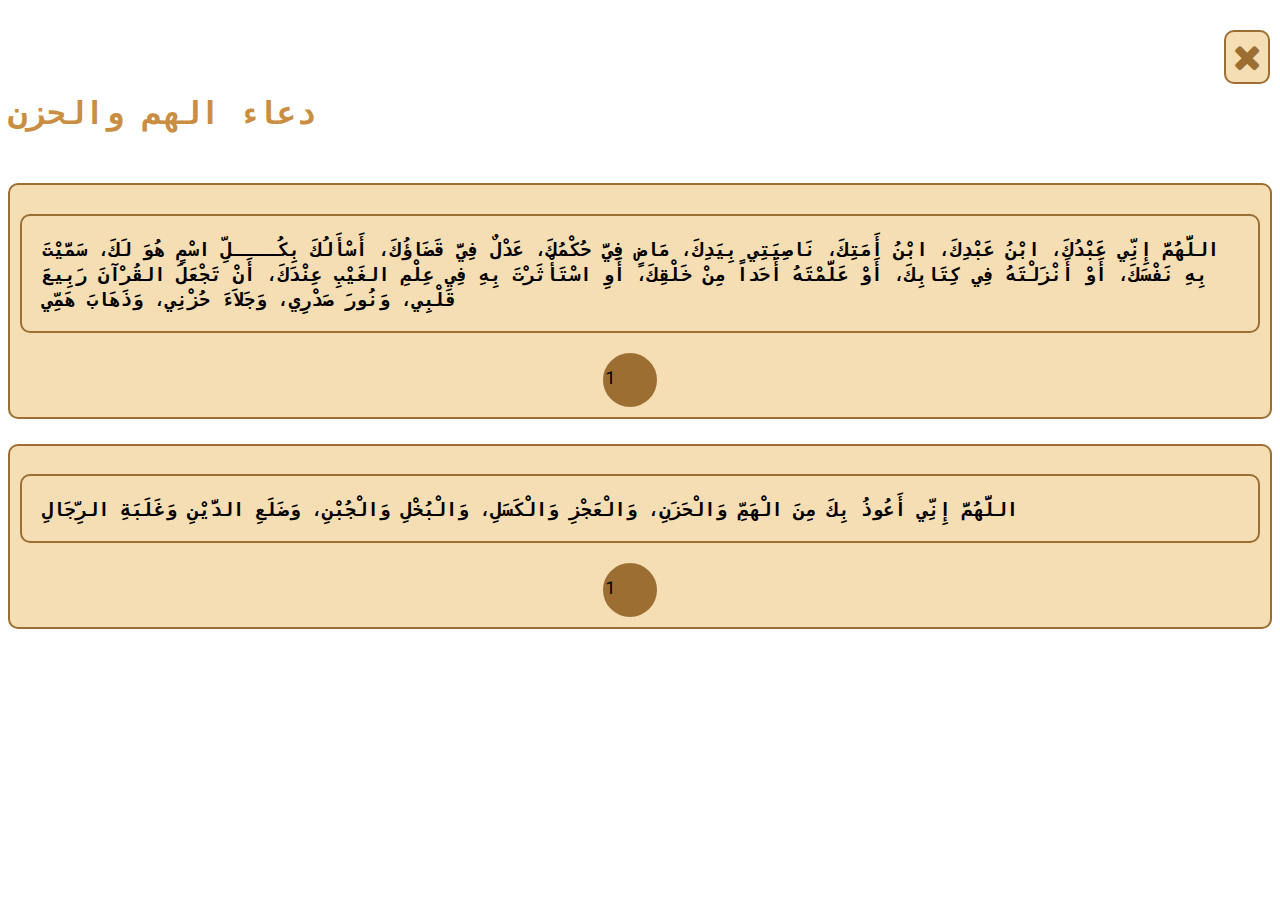
<file: دعاء الهم والحزن.html>
<html lang="en">
<head>
    <meta charset="UTF-8">
    <meta http-equiv="X-UA-Compatible" content="IE=edge">
    <meta name="viewport" content="width=device-width, initial-scale=1.0">
    <link rel="stylesheet" href="styles.css">
  <link href="https://cdn.jsdelivr.net/npm/bootstrap@5.3.0-alpha1/dist/css/bootstrap.min.css" rel="stylesheet" integrity="sha384-GLhlTQ8iRABdZLl6O3oVMWSktQOp6b7In1Zl3/Jr59b6EGGoI1aFkw7cmDA6j6gD" crossorigin="anonymous">
  <link rel="stylesheet" href="https://cdnjs.cloudflare.com/ajax/libs/font-awesome/4.7.0/css/font-awesome.min.css">
  <link rel="preconnect" href="https://fonts.googleapis.com">
<link rel="preconnect" href="https://fonts.gstatic.com" crossorigin>
<link href="https://fonts.googleapis.com/css2?family=Anton&family=Dancing+Script:wght@400;700&family=Roboto+Mono:ital,wght@0,100;1,300&display=swap" rel="stylesheet">
<link rel="stylesheet" href="https://cdnjs.cloudflare.com/ajax/libs/font-awesome/4.7.0/css/font-awesome.min.css">
    <title>دعاء الهم والحزن</title>
</head>
<body>
   <div class="container ">
    <div class="row text-center">
        <div class="  col-12 ">
            <h1 class="text-center" style="margin-top: 90px;margin-bottom: 50px; color: rgb(201, 142, 65 );">دعاء الهم والحزن</h1>
           <a href="index.html"> <i class="fa fa-close" style="font-size:36px; position: fixed; border: 2px solid rgb(157, 110, 50); padding: 7px; color: rgb(157, 110, 50); background-color: wheat; border-radius: 10px; right: 10px; top: 30px;" ></i></a>
            
            <div class="dikr text-center col-12">
          <h3 class="dikr-text"> اللَّهُمَّ إِنِّي عَبْدُكَ، ابْنُ عَبْدِكَ، ابْنُ أَمَتِكَ، نَاصِيَتِي بِيَدِكَ، مَاضٍ فِيَّ حُكْمُكَ، عَدْلٌ فِيَّ قَضَاؤُكَ، أَسْأَلُكَ بِكُــــلِّ اسْمٍ هُوَ لَكَ، سَمَّيْتَ بِهِ نَفْسَكَ، أَوْ أَنْزَلْتَهُ فِي كِتَابِكَ، أَوْ عَلَّمْتَهُ أَحَداً مِنْ خَلْقِكَ، أَوِ اسْتَأْثَرْتَ بِهِ فِي عِلْمِ الغَيْبِ عِنْدَكَ، أَنْ تَجْعَلَ القُرْآنَ رَبِيعَ قَلْبِي، وَنُورَ صَدْرِي، وَجَلاَءَ حُزْنِي، وَذَهَابَ هَمِّي</h3>
         
         <div class="repetition text-center"  >
              <p class="num" id="dikr_62" onclick="increment('dikr_62')">1</p>
              
      </div>
      </div>
      
     
        
        <div class="dikr text-center col-12">
      <h3 class="dikr-text">اللَّهُمَّ إِنِّي أَعُوذُ بِكَ مِنَ الْهَمِّ وَالْحَزَنِ، وَالْعَجْزِ وَالْكَسَلِ، وَالْبُخْلِ وَالْجُبْنِ، وَضَلَعِ الدَّيْنِ وَغَلَبَةِ الرِّجَالِ</h3>
     
     <div class="repetition text-center"  >
          <p class="num" id="dikr_63" onclick="increment('dikr_63')">1</p>
          
  </div>
  </div>
 
  
    
   

  
    </div>
    </div>
   </div> 
   
   <script src="https://cdn.jsdelivr.net/npm/@popperjs/core@2.11.6/dist/umd/popper.min.js" integrity="sha384-oBqDVmMz9ATKxIep9tiCxS/Z9fNfEXiDAYTujMAeBAsjFuCZSmKbSSUnQlmh/jp3" crossorigin="anonymous"></script>
<script src="https://cdn.jsdelivr.net/npm/bootstrap@5.3.0-alpha1/dist/js/bootstrap.min.js" integrity="sha384-mQ93GR66B00ZXjt0YO5KlohRA5SY2XofN4zfuZxLkoj1gXtW8ANNCe9d5Y3eG5eD" crossorigin="anonymous"></script>
<script src="https://cdn.jsdelivr.net/npm/bootstrap@5.3.0-alpha1/dist/js/bootstrap.bundle.min.js" integrity="sha384-w76AqPfDkMBDXo30jS1Sgez6pr3x5MlQ1ZAGC+nuZB+EYdgRZgiwxhTBTkF7CXvN" crossorigin="anonymous"></script>
  <script src="app.js"></script>
  <script src="https://cdn.jsdelivr.net/npm/@popperjs/core@2.11.6/dist/umd/popper.min.js" integrity="sha384-oBqDVmMz9ATKxIep9tiCxS/Z9fNfEXiDAYTujMAeBAsjFuCZSmKbSSUnQlmh/jp3" crossorigin="anonymous"></script>
  <script src="https://cdn.jsdelivr.net/npm/bootstrap@5.3.0-alpha1/dist/js/bootstrap.min.js" integrity="sha384-mQ93GR66B00ZXjt0YO5KlohRA5SY2XofN4zfuZxLkoj1gXtW8ANNCe9d5Y3eG5eD" crossorigin="anonymous"></script>
</body>
</html>
</file>
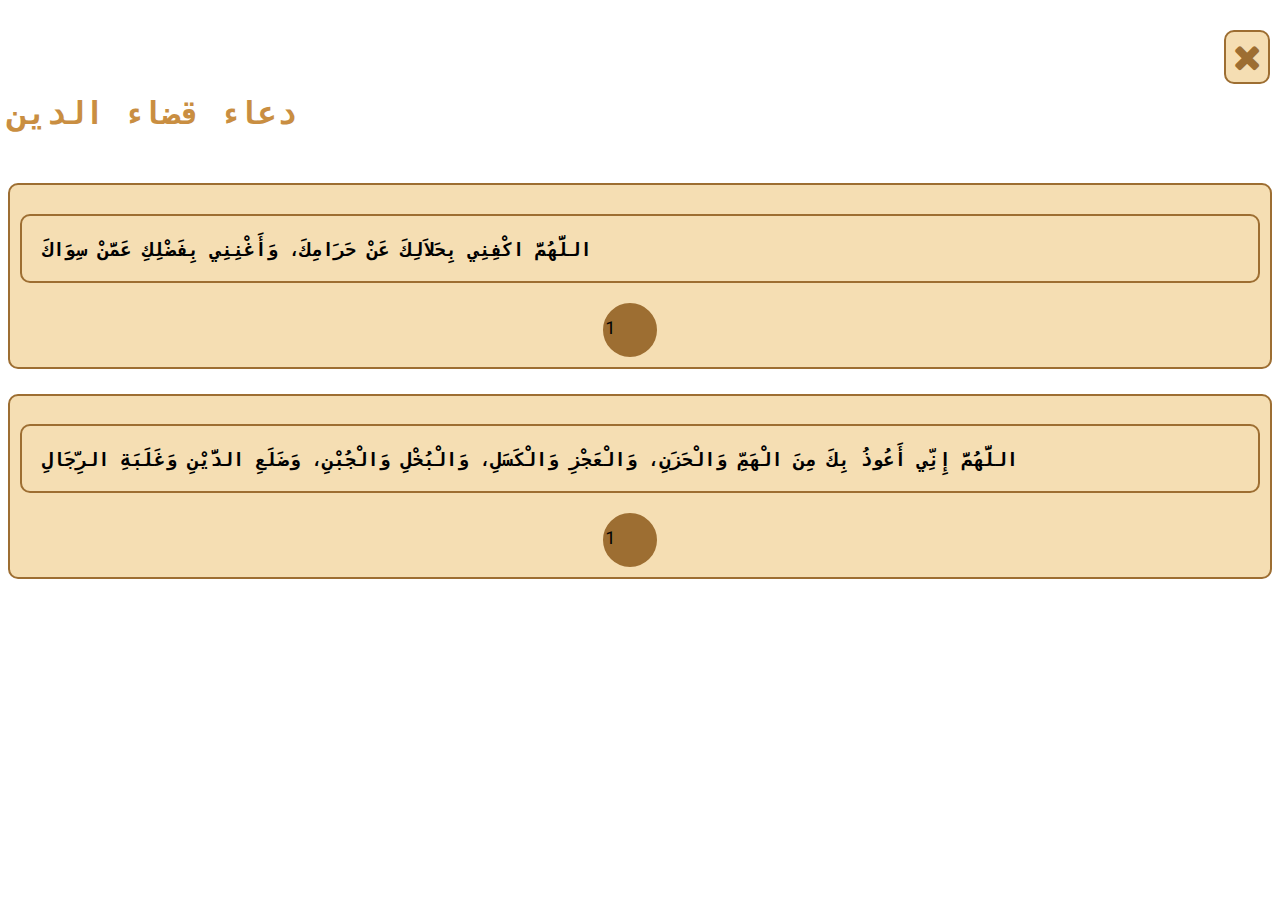
<file: دعاء قضاء الدين.html>
<html lang="en">
<head>
    <meta charset="UTF-8">
    <meta http-equiv="X-UA-Compatible" content="IE=edge">
    <meta name="viewport" content="width=device-width, initial-scale=1.0">
    <link rel="stylesheet" href="styles.css">
  <link href="https://cdn.jsdelivr.net/npm/bootstrap@5.3.0-alpha1/dist/css/bootstrap.min.css" rel="stylesheet" integrity="sha384-GLhlTQ8iRABdZLl6O3oVMWSktQOp6b7In1Zl3/Jr59b6EGGoI1aFkw7cmDA6j6gD" crossorigin="anonymous">
  <link rel="stylesheet" href="https://cdnjs.cloudflare.com/ajax/libs/font-awesome/4.7.0/css/font-awesome.min.css">
  <link rel="preconnect" href="https://fonts.googleapis.com">
<link rel="preconnect" href="https://fonts.gstatic.com" crossorigin>
<link href="https://fonts.googleapis.com/css2?family=Anton&family=Dancing+Script:wght@400;700&family=Roboto+Mono:ital,wght@0,100;1,300&display=swap" rel="stylesheet">
<link rel="stylesheet" href="https://cdnjs.cloudflare.com/ajax/libs/font-awesome/4.7.0/css/font-awesome.min.css">
    <title>دعاء قضاء الدين</title>
</head>
<body>
   <div class="container ">
    <div class="row text-center">
        <div class="  col-12 ">
            <h1 class="text-center" style="margin-top: 90px;margin-bottom: 50px; color: rgb(201, 142, 65 );">دعاء قضاء الدين</h1>
           <a href="index.html"> <i class="fa fa-close" style="font-size:36px; position: fixed; border: 2px solid rgb(157, 110, 50); padding: 7px; color: rgb(157, 110, 50); background-color: wheat; border-radius: 10px; right: 10px; top: 30px;" ></i></a>
            
            <div class="dikr text-center col-12">
          <h3 class="dikr-text">اللَّهُمَّ اكْفِنِي بِحَلاَلِكَ عَنْ حَرَامِكَ، وَأَغْنِنِي بِفَضْلِكِ عَمَّنْ سِوَاكَ</h3>
         
         <div class="repetition text-center"  >
              <p class="num" id="dikr_64" onclick="increment('dikr_64')">1</p>
              
      </div>
      </div>
      
     
        
        <div class="dikr text-center col-12">
      <h3 class="dikr-text">اللَّهُمَّ إِنِّي أَعُوذُ بِكَ مِنَ الْهَمِّ وَالْحَزَنِ، وَالْعَجْزِ وَالْكَسَلِ، وَالْبُخْلِ وَالْجُبْنِ، وَضَلَعِ الدَّيْنِ وَغَلَبَةِ الرِّجَالِ</h3>
     
     <div class="repetition text-center"  >
          <p class="num" id="dikr_65" onclick="increment('dikr_65')">1</p>
          
  </div>
  </div>
 
  
    
   

  
    </div>
    </div>
   </div> 
   
   <script src="https://cdn.jsdelivr.net/npm/@popperjs/core@2.11.6/dist/umd/popper.min.js" integrity="sha384-oBqDVmMz9ATKxIep9tiCxS/Z9fNfEXiDAYTujMAeBAsjFuCZSmKbSSUnQlmh/jp3" crossorigin="anonymous"></script>
<script src="https://cdn.jsdelivr.net/npm/bootstrap@5.3.0-alpha1/dist/js/bootstrap.min.js" integrity="sha384-mQ93GR66B00ZXjt0YO5KlohRA5SY2XofN4zfuZxLkoj1gXtW8ANNCe9d5Y3eG5eD" crossorigin="anonymous"></script>
<script src="https://cdn.jsdelivr.net/npm/bootstrap@5.3.0-alpha1/dist/js/bootstrap.bundle.min.js" integrity="sha384-w76AqPfDkMBDXo30jS1Sgez6pr3x5MlQ1ZAGC+nuZB+EYdgRZgiwxhTBTkF7CXvN" crossorigin="anonymous"></script>
  <script src="app.js"></script>
  <script src="https://cdn.jsdelivr.net/npm/@popperjs/core@2.11.6/dist/umd/popper.min.js" integrity="sha384-oBqDVmMz9ATKxIep9tiCxS/Z9fNfEXiDAYTujMAeBAsjFuCZSmKbSSUnQlmh/jp3" crossorigin="anonymous"></script>
  <script src="https://cdn.jsdelivr.net/npm/bootstrap@5.3.0-alpha1/dist/js/bootstrap.min.js" integrity="sha384-mQ93GR66B00ZXjt0YO5KlohRA5SY2XofN4zfuZxLkoj1gXtW8ANNCe9d5Y3eG5eD" crossorigin="anonymous"></script>
</body>
</html>
</file>
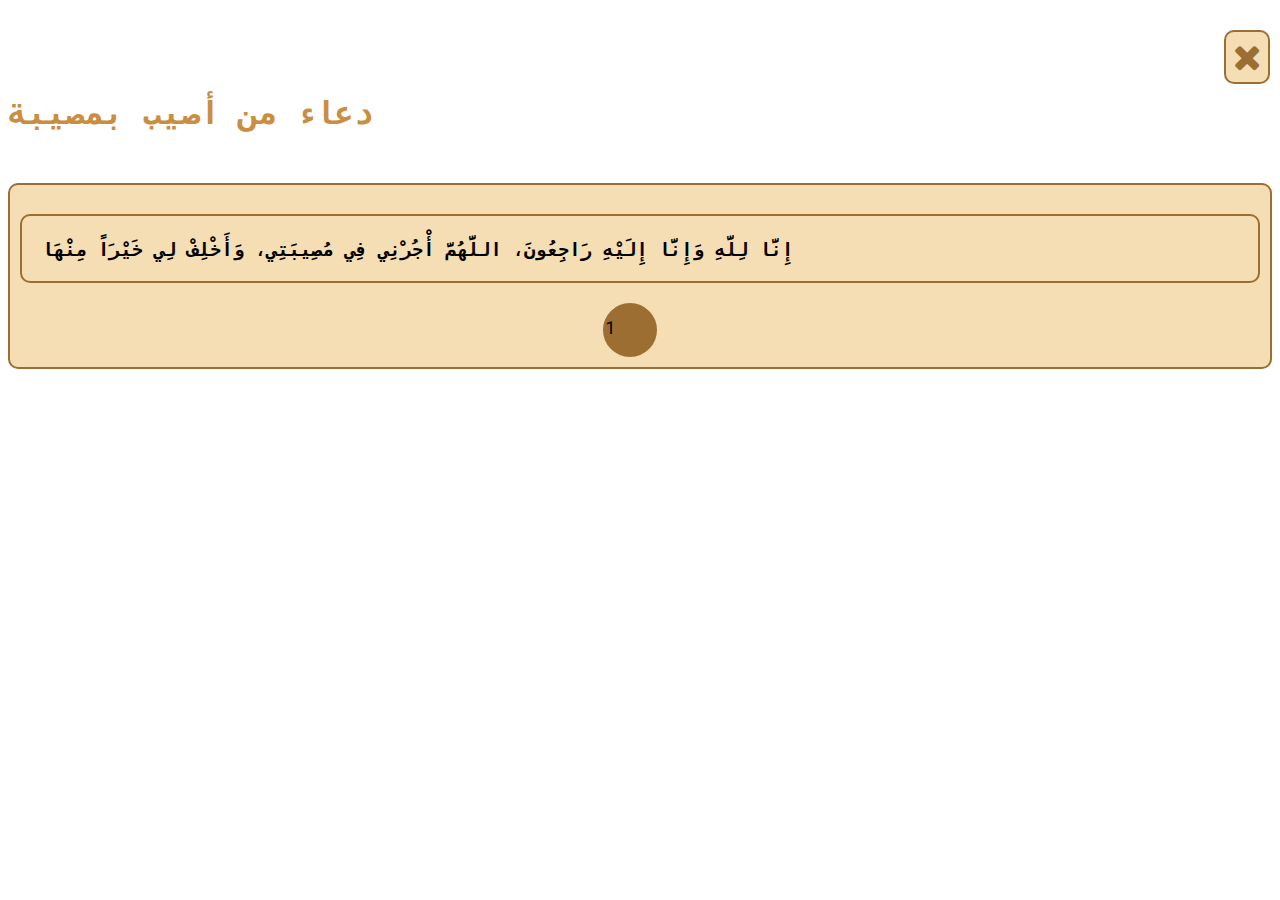
<file: دعاء من أصيب بمصيبة.html>
<html lang="en">
<head>
    <meta charset="UTF-8">
    <meta http-equiv="X-UA-Compatible" content="IE=edge">
    <meta name="viewport" content="width=device-width, initial-scale=1.0">
    <link rel="stylesheet" href="styles.css">
  <link href="https://cdn.jsdelivr.net/npm/bootstrap@5.3.0-alpha1/dist/css/bootstrap.min.css" rel="stylesheet" integrity="sha384-GLhlTQ8iRABdZLl6O3oVMWSktQOp6b7In1Zl3/Jr59b6EGGoI1aFkw7cmDA6j6gD" crossorigin="anonymous">
  <link rel="stylesheet" href="https://cdnjs.cloudflare.com/ajax/libs/font-awesome/4.7.0/css/font-awesome.min.css">
  <link rel="preconnect" href="https://fonts.googleapis.com">
<link rel="preconnect" href="https://fonts.gstatic.com" crossorigin>
<link href="https://fonts.googleapis.com/css2?family=Anton&family=Dancing+Script:wght@400;700&family=Roboto+Mono:ital,wght@0,100;1,300&display=swap" rel="stylesheet">
<link rel="stylesheet" href="https://cdnjs.cloudflare.com/ajax/libs/font-awesome/4.7.0/css/font-awesome.min.css">
    <title>دعاء من أصيب بمصيبة</title>
</head>
<body>
   <div class="container ">
    <div class="row text-center">
        <div class="  col-12 ">
            <h1 class="text-center" style="margin-top: 90px;margin-bottom: 50px; color: rgb(201, 142, 65 );">دعاء من أصيب بمصيبة </h1>
           <a href="index.html"> <i class="fa fa-close" style="font-size:36px; position: fixed; border: 2px solid rgb(157, 110, 50); padding: 7px; color: rgb(157, 110, 50); background-color: wheat; border-radius: 10px; right: 10px; top: 30px;" ></i></a>
            
            <div class="dikr text-center col-12">
          <h3 class="dikr-text">إِنَّا لِلَّهِ وَإِنَّا إِلَيْهِ رَاجِعُونَ، اللَّهُمَّ أْجُرْنِي فِي مُصِيبَتِي، وَأَخْلِفْ لِي خَيْرَاً مِنْهَا</h3>
         
         <div class="repetition text-center"  >
              <p class="num" id="dikr_51" onclick="increment('dikr_51')">1</p>
              
      </div>
      </div>
      
    
    </div>
    </div>
   </div> 
   
   <script src="https://cdn.jsdelivr.net/npm/@popperjs/core@2.11.6/dist/umd/popper.min.js" integrity="sha384-oBqDVmMz9ATKxIep9tiCxS/Z9fNfEXiDAYTujMAeBAsjFuCZSmKbSSUnQlmh/jp3" crossorigin="anonymous"></script>
<script src="https://cdn.jsdelivr.net/npm/bootstrap@5.3.0-alpha1/dist/js/bootstrap.min.js" integrity="sha384-mQ93GR66B00ZXjt0YO5KlohRA5SY2XofN4zfuZxLkoj1gXtW8ANNCe9d5Y3eG5eD" crossorigin="anonymous"></script>
<script src="https://cdn.jsdelivr.net/npm/bootstrap@5.3.0-alpha1/dist/js/bootstrap.bundle.min.js" integrity="sha384-w76AqPfDkMBDXo30jS1Sgez6pr3x5MlQ1ZAGC+nuZB+EYdgRZgiwxhTBTkF7CXvN" crossorigin="anonymous"></script>
  <script src="app.js"></script>
  <script src="https://cdn.jsdelivr.net/npm/@popperjs/core@2.11.6/dist/umd/popper.min.js" integrity="sha384-oBqDVmMz9ATKxIep9tiCxS/Z9fNfEXiDAYTujMAeBAsjFuCZSmKbSSUnQlmh/jp3" crossorigin="anonymous"></script>
  <script src="https://cdn.jsdelivr.net/npm/bootstrap@5.3.0-alpha1/dist/js/bootstrap.min.js" integrity="sha384-mQ93GR66B00ZXjt0YO5KlohRA5SY2XofN4zfuZxLkoj1gXtW8ANNCe9d5Y3eG5eD" crossorigin="anonymous"></script>
</body>
</html>
</file>
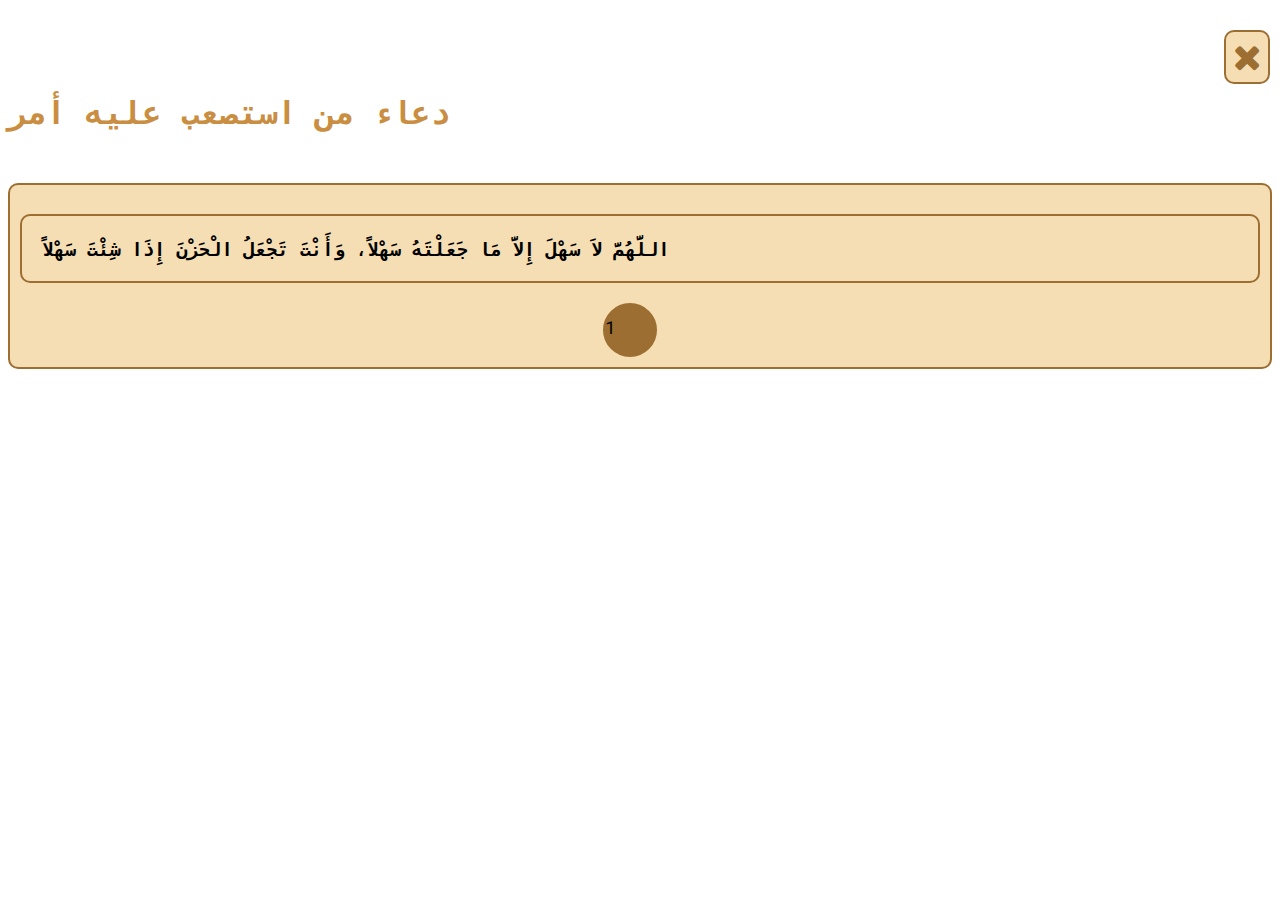
<file: دعاء من استصعب عليه أمر.html>
<html lang="en">
<head>
    <meta charset="UTF-8">
    <meta http-equiv="X-UA-Compatible" content="IE=edge">
    <meta name="viewport" content="width=device-width, initial-scale=1.0">
    <link rel="stylesheet" href="styles.css">
  <link href="https://cdn.jsdelivr.net/npm/bootstrap@5.3.0-alpha1/dist/css/bootstrap.min.css" rel="stylesheet" integrity="sha384-GLhlTQ8iRABdZLl6O3oVMWSktQOp6b7In1Zl3/Jr59b6EGGoI1aFkw7cmDA6j6gD" crossorigin="anonymous">
  <link rel="stylesheet" href="https://cdnjs.cloudflare.com/ajax/libs/font-awesome/4.7.0/css/font-awesome.min.css">
  <link rel="preconnect" href="https://fonts.googleapis.com">
<link rel="preconnect" href="https://fonts.gstatic.com" crossorigin>
<link href="https://fonts.googleapis.com/css2?family=Anton&family=Dancing+Script:wght@400;700&family=Roboto+Mono:ital,wght@0,100;1,300&display=swap" rel="stylesheet">
<link rel="stylesheet" href="https://cdnjs.cloudflare.com/ajax/libs/font-awesome/4.7.0/css/font-awesome.min.css">
    <title>دعاء من استصعب عليه أمر</title>
</head>
<body>
   <div class="container ">
    <div class="row text-center">
        <div class="  col-12 ">
            <h1 class="text-center" style="margin-top: 90px;margin-bottom: 50px; color: rgb(201, 142, 65 );">دعاء من استصعب عليه أمر</h1>
           <a href="index.html"> <i class="fa fa-close" style="font-size:36px; position: fixed; border: 2px solid rgb(157, 110, 50); padding: 7px; color: rgb(157, 110, 50); background-color: wheat; border-radius: 10px; right: 10px; top: 30px;" ></i></a>
            
            <div class="dikr text-center col-12">
          <h3 class="dikr-text">اللَّهُمَّ لاَ سَهْلَ إِلاَّ مَا جَعَلْتَهُ سَهْلاً، وَأَنْتَ تَجْعَلُ الْحَزْنَ إِذَا شِئْتَ سَهْلاً</h3>
         
         <div class="repetition text-center"  >
              <p class="num" id="dikr_66" onclick="increment('dikr_66')">1</p>
              
      </div>
      </div>
      
     
        
      
 
  
    
   

  
    </div>
    </div>
   </div> 
   
   <script src="https://cdn.jsdelivr.net/npm/@popperjs/core@2.11.6/dist/umd/popper.min.js" integrity="sha384-oBqDVmMz9ATKxIep9tiCxS/Z9fNfEXiDAYTujMAeBAsjFuCZSmKbSSUnQlmh/jp3" crossorigin="anonymous"></script>
<script src="https://cdn.jsdelivr.net/npm/bootstrap@5.3.0-alpha1/dist/js/bootstrap.min.js" integrity="sha384-mQ93GR66B00ZXjt0YO5KlohRA5SY2XofN4zfuZxLkoj1gXtW8ANNCe9d5Y3eG5eD" crossorigin="anonymous"></script>
<script src="https://cdn.jsdelivr.net/npm/bootstrap@5.3.0-alpha1/dist/js/bootstrap.bundle.min.js" integrity="sha384-w76AqPfDkMBDXo30jS1Sgez6pr3x5MlQ1ZAGC+nuZB+EYdgRZgiwxhTBTkF7CXvN" crossorigin="anonymous"></script>
  <script src="app.js"></script>
  <script src="https://cdn.jsdelivr.net/npm/@popperjs/core@2.11.6/dist/umd/popper.min.js" integrity="sha384-oBqDVmMz9ATKxIep9tiCxS/Z9fNfEXiDAYTujMAeBAsjFuCZSmKbSSUnQlmh/jp3" crossorigin="anonymous"></script>
  <script src="https://cdn.jsdelivr.net/npm/bootstrap@5.3.0-alpha1/dist/js/bootstrap.min.js" integrity="sha384-mQ93GR66B00ZXjt0YO5KlohRA5SY2XofN4zfuZxLkoj1gXtW8ANNCe9d5Y3eG5eD" crossorigin="anonymous"></script>
</body>
</html>
</file>
<file: styles.css>
*{
    
    font-family: 'Anton', sans-serif;
    font-family: 'Dancing Script', cursive;
    font-family: 'Roboto Mono', monospace;
   
  }
  body{
     overflow-x:hidden;
  }
  nav a{
    font-size: xx-large;
    
  }
  nav a:hover{
    border-bottom: 2px solid white;
    transition: all 2s;
  }
  .navbar{
    transition: all 0.5s;
  
  }
  .navbar-scrolled{
    background: #eacda3;  /* fallback for old browsers */
    background: -webkit-linear-gradient(to right, #d6ae7b, #eacda3);  /* Chrome 10-25, Safari 5.1-6 */
    background: linear-gradient(to right, #d6ae7b, #eacda3); /* W3C, IE 10+/ Edge, Firefox 16+, Chrome 26+, Opera 12+, Safari 7+ */
    box-shadow: 5px 2px 2px wheat;
  }
   .fadhl{
     padding: 50px;
      position:relative;
      top: -800px;
      background-color: rgba(243, 239, 234, 0.3);
      color: rgb(165, 128, 42);
  }
  .background {
  position: relative;
  top: -200px;
  z-index: -1;
  height: 125%;
   
  }
  
  .titre{
    color:rgb(157, 110, 50);
    margin-bottom: 20px;
    font-family: Cambria, Cochin, Georgia, Times, 'Times New Roman', serif;
   
  }
  #adhkar{
    margin-top: -500px;
    margin-bottom: 100px;
  }
  
  .dikr-type{
    margin: 20px;
    border: 3px solid wheat;
    padding: 15px;
    border-radius: 10px;
    margin-top: 30px;
    margin-bottom: 20px;
    background-color: rgb(157, 110, 50);
    font-size: 15px;
  }
.dikr-type:hover{
 background-color: wheat;
 font-size: 15.5px;
 cursor: pointer;
}
.dikr-type a{
  text-decoration: none;
  color: black;
}
  .adkar-type{
     margin-bottom: 50px;
  }
  .type{
    display: flex;
    flex-wrap: wrap;
    flex-direction:row-reverse;
    
  }
  .dikr{
    border: 2px solid rgb(157, 110, 50);
    border-radius: 10px;
    padding: 10px;
    background-color: wheat;
    margin-top: 25px;
  }
  .repetition:hover{
    background-color: wheat;
    cursor: pointer;
  }
  .repetition{
    border: 2px solid rgb(157, 110, 50);
    border-radius: 50%;
    height: 50px;
    width: 50px;
    margin-top: 20px;
    background-color:rgb(157, 110, 50);
     margin-left: 47%;
  }
  
  
  .num{
    margin-top: 10px;
    font-size: large;
   
  }
  .dikr-text{
   border: 2px solid rgb(157, 110, 50);
    border-radius: 10px;
    padding: 20px;
  }
  .kissa-name{
    border: 2px solid wheat;
    border-radius: 10px;
    padding: 10px;
    margin-bottom: 20px;
    background-color: rgb(157, 110, 50);
  }
  .kissa-name:hover {
    background-color:wheat;
    cursor: pointer;
  }
  .story{
font-size:x-large;
  }
  
  .drop-down{
    position: absolute;
    margin-top: -25px;
    left: 10%;
    color: black;
  }
  .rotate-icon{
    transform: rotate(180deg);
    transition: all 0.8s;
  }
  .titles{
    color: #d6ae7b;
  }
  footer{
    margin-top: 100px;
    background-color: #d6ae7b;
    padding: 50px;
  }
  .contact{
    margin-top: 20px;
  }
  .icons{
   
    color: rgb(157, 110, 50);
    cursor: pointer;

   
  }
  .icons:hover{
    
    width: 25px;
    transition: all 0.5s;
  }
  @media (max-width: 576px) {
    .first{
      height: 100%;
      
      background-image: url(/Users/mac/Downloads/adhkar/21757492_6525334.jpg);  /* fallback for old browsers */
     /*
      background: -webkit-linear-gradient(to right, #d6ae7b, #eacda3);  /* Chrome 10-25, Safari 5.1-6 
      background: linear-gradient(to right, #d6ae7b, #eacda3); 
      */
      
    }
    .navbar{
      background-color: #d6ae7b;
    }
    .fadhl{
    margin-top: 150px;
    background-color: transparent;
   }
  .background {
  position:absolute;
  top: 0px;
   display: none;
   }
   
   
   }
</file>
